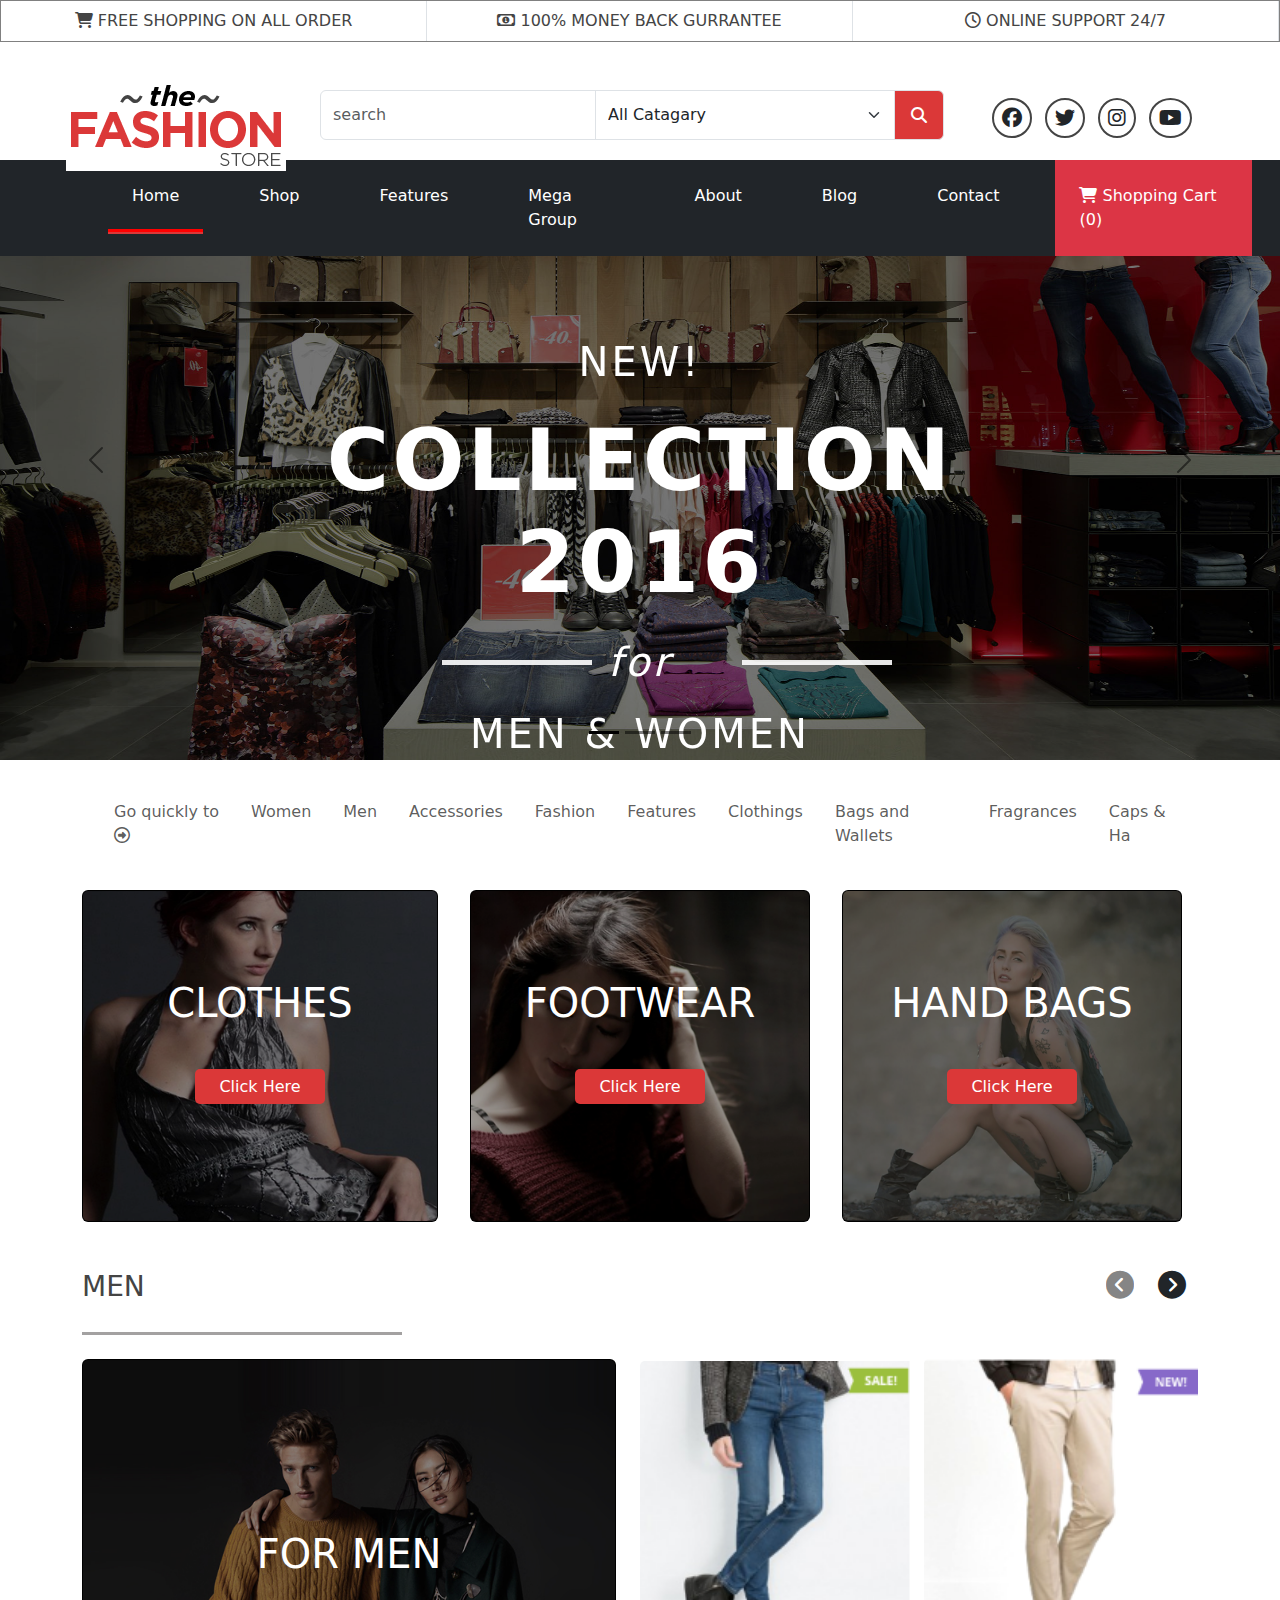
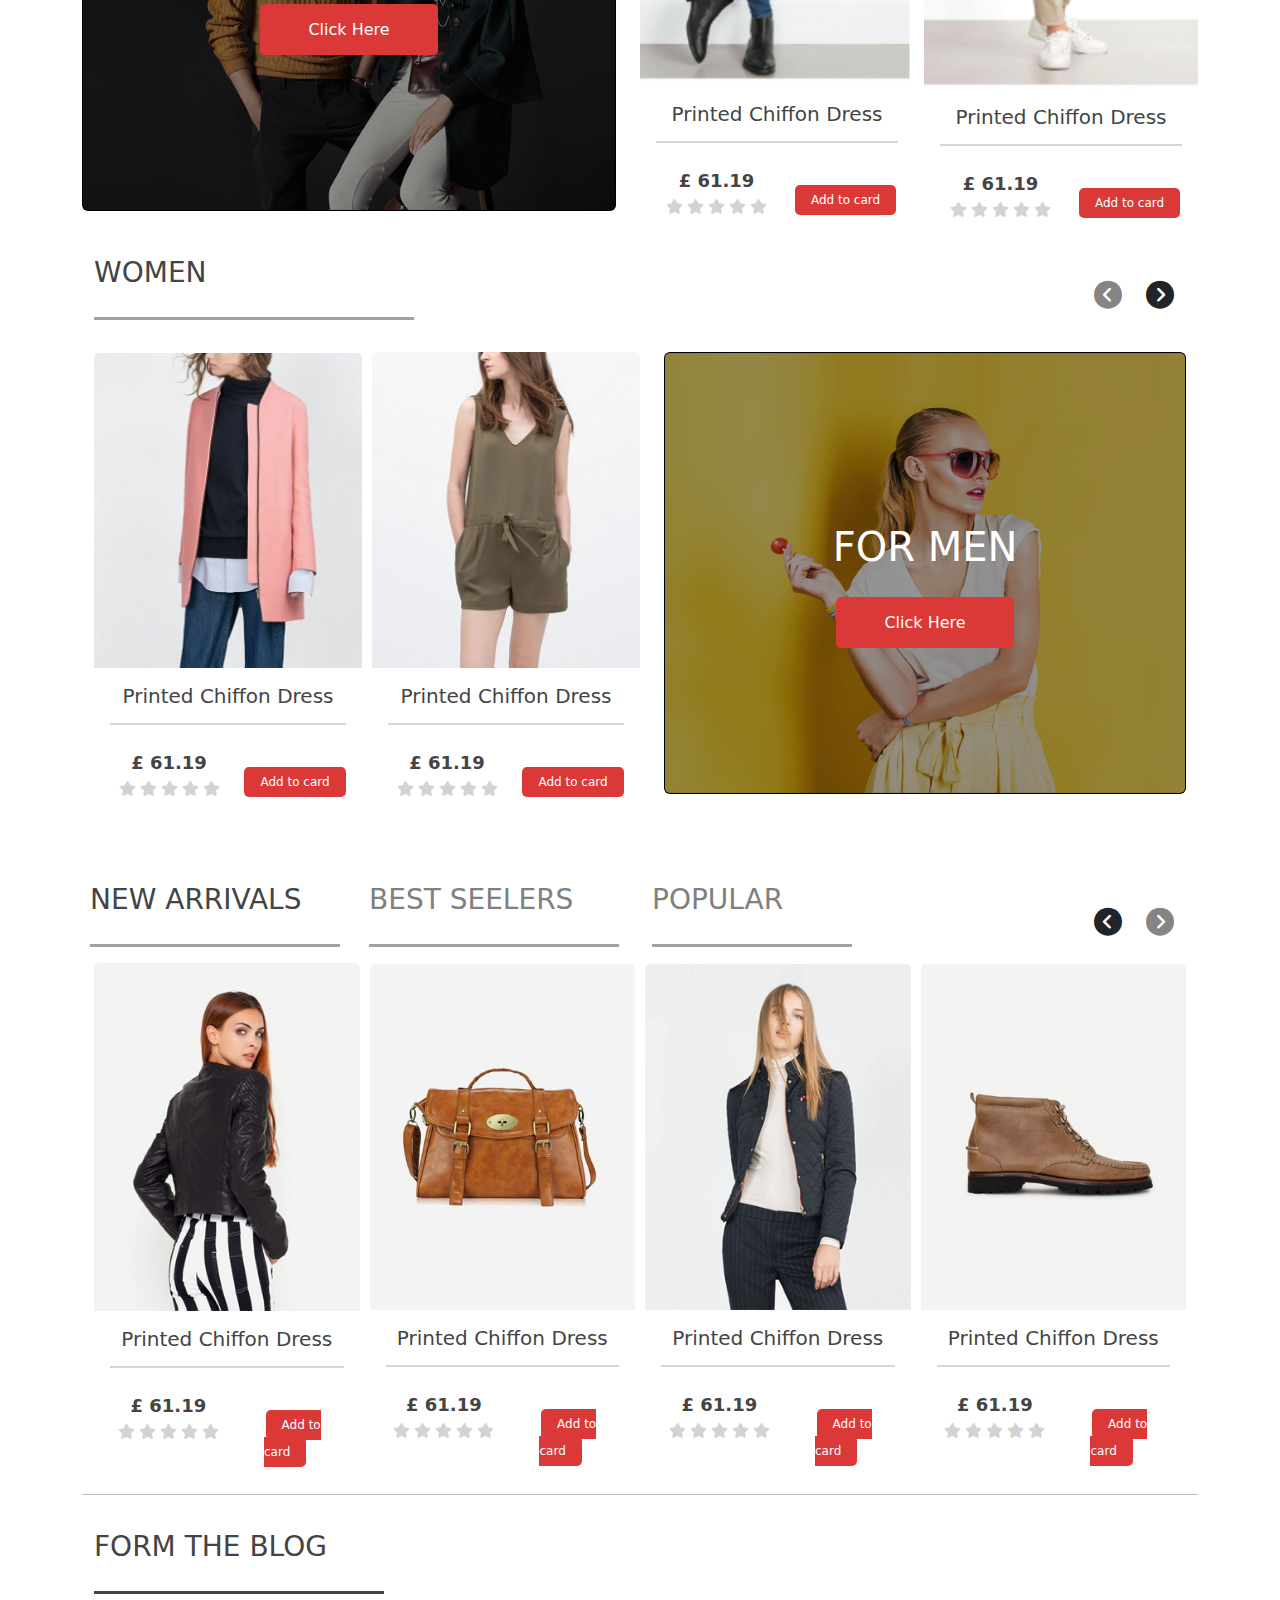
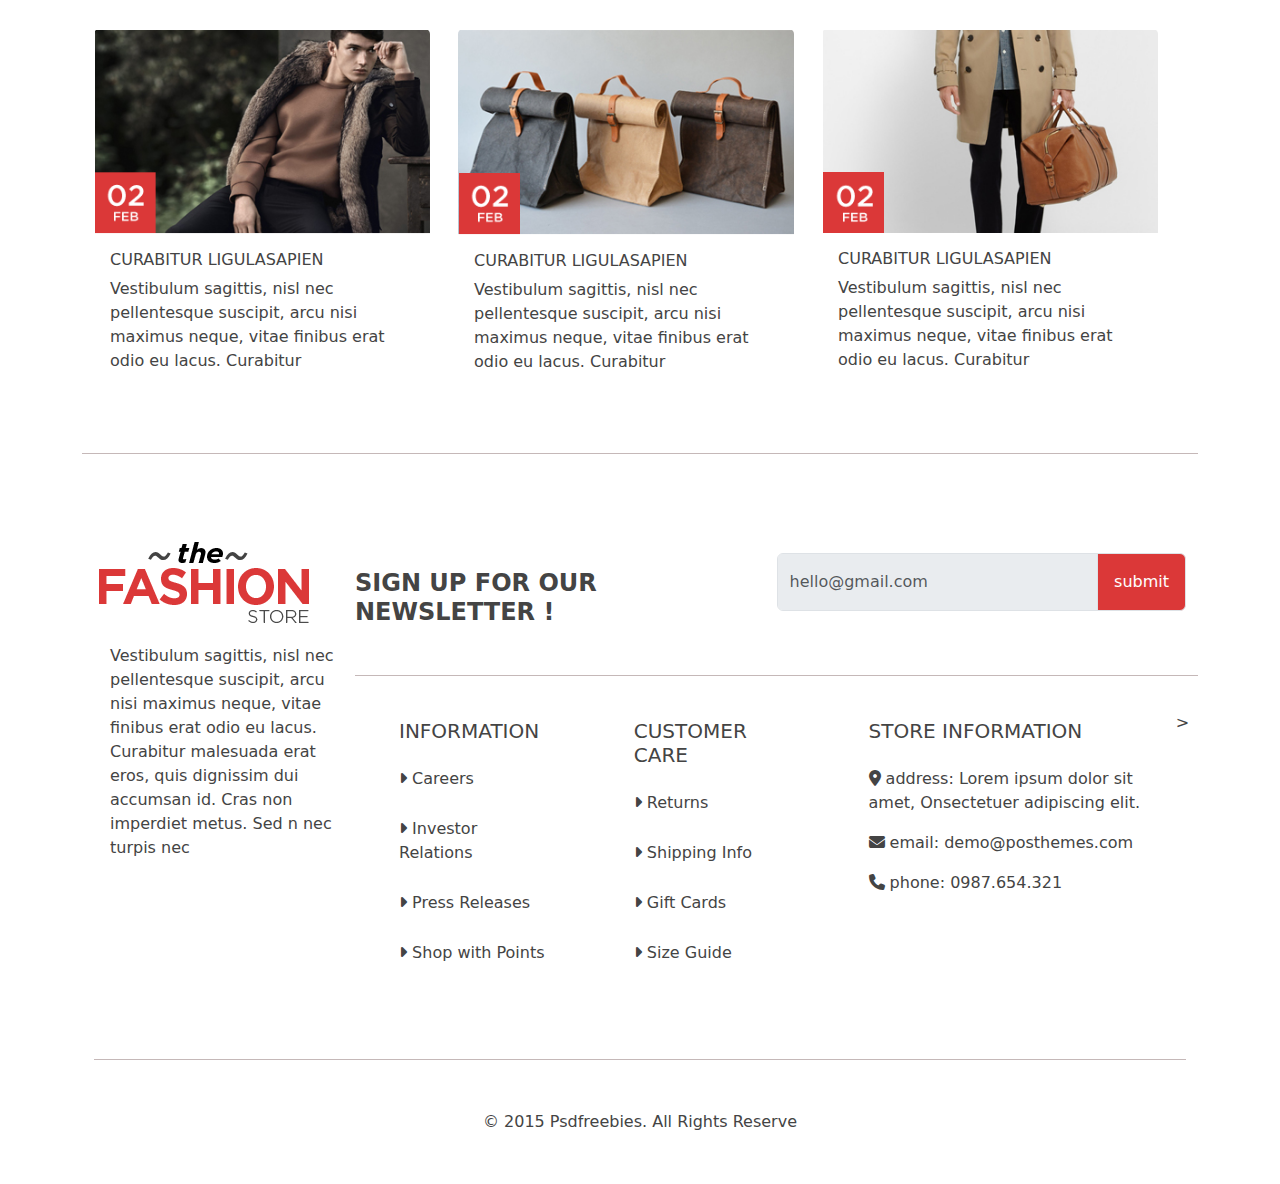
<file: index.html>
<!DOCTYPE html>
<html lang="en">

<head>
    <meta charset="UTF-8">
    <meta name="viewport" content="width=device-width, initial-scale=1.0">
    <title>dress shop</title>
    <link href="https://cdn.jsdelivr.net/npm/bootstrap@5.3.3/dist/css/bootstrap.min.css" rel="stylesheet">
    <link rel="stylesheet" href="https://cdnjs.cloudflare.com/ajax/libs/font-awesome/6.6.0/css/all.min.css"/>
    <link rel="stylesheet" href="https://cdn.jsdelivr.net/npm/bootstrap-icons@1.11.3/font/bootstrap-icons.min.css">
    
    <link rel="stylesheet" href="https://cdn.jsdelivr.net/npm/swiper@11/swiper-bundle.min.css" />
  <script src="https://cdn.jsdelivr.net/npm/bootstrap@5.3.3/dist/js/bootstrap.bundle.min.js"></script>   
  <link rel="stylesheet" href="e-comerce shop dres.css">

</head>

<body>
 <!--  top layer -->
<div class=" top row g-0 ps-3 ps-lg-0">
<div class="col-md-4  ms-md-0 col-12 p-2 border-end text-lg-center"><a href=""><i class="fa-solid fa-cart-shopping"></i><span> FREE SHOPPING ON ALL ORDER</span></a></div>
<div class="col-md-4  ms-md-0 col-12 p-2 border-end text-lg-center"><a href=""><i class="fa-regular fa-money-bill-1"></i><span> 100% MONEY BACK GURRANTEE</span></a></div>
<div class="col-md-4  ms-md-0 col-12 p-2 border-end text-lg-center"><a href=""><i class="fa-regular fa-clock"></i><span> ONLINE SUPPORT 24/7</span></a></div>  
</div>

<div class="top-2 row mt-md-5 mt-3 mx-md-3  g-0 ">

  <div class="col-md-2 col-12  ps-5 ps-md-0 ">
    <div style="background-color: white; position: absolute; z-index: 2; padding: 5px; margin-left: 50px; margin-top: -10px;" class="logoimg">
      <img src="img/logo.svg" alt="">
    </div>
  </div>
  <div class="col-md-6 col-12 me-md-5 mt-3 mt-md-0 mt-md-0  ms-md-5 ">
    <div class="input-group ms-md-5 px-2 px-md-0">
      <input type="search" class="form-control" placeholder="search" id="search">
      <select class="form-select" name="" id="">
        <option value="1" disabled selected>All Catagary</option>
        <option value="2">mens</option>
        <option value="3">womens</option>
        <option value="4">kids</option>
      </select>
      <label class="input-group-text p-o p-md-3 text-white" style="background-color:#db3838;" for="search"><i
          class="fa-solid fa-magnifying-glass"></i></label>
    </div>
  </div>
  <div class="col-md-3 col-12 mt-md-2 mt-3 ps-5 ps-md-0 ms-md-0">

    <i class="fa-brands fa-facebook p-2 rounded-circle bg-white fs-5 ms-5 me-1"></i>
    <i class="fa-brands fa-twitter p-2 rounded-circle bg-white fs-5 mx-1"></i>
    <i class="fa-brands fa-instagram p-2 rounded-circle bg-white fs-5 mx-1"></i>
    <i class="fa-brands fa-youtube p-2 rounded-circle bg-white fs-5 mx-1"></i>

  </div>
  
</div>

<!-- 
--------carousel- -->



  <!-- 
--------carousel- -->
<span class="navbar-toggler ms-md-3 d-block d-md-none justify-content-end z-2 position-absolute mt-4 ms-3 " type="button" data-bs-toggle="collapse"
      data-bs-target="#collapsibleNavbar">
      <i class="fa-solid fa-ellipsis-vertical fs-1 text-white"></i>
    </span>
  <div style="height: 100%; width: 100%; overflow: hidden; background-color: black; margin-top: 20px;" class="maining">
    <div id="carouselExampleDark" class="carousel carousel-dark slide position-relative" data-bs-ride="carousel">
      <div class="carousel-indicators">
        <button type="button" data-bs-target="#carouselExampleDark" data-bs-slide-to="0" class="active"
          aria-current="true" aria-label="Slide 1"></button>
        <button type="button" data-bs-target="#carouselExampleDark" data-bs-slide-to="1" aria-label="Slide 2"></button>
        <button type="button" data-bs-target="#carouselExampleDark" data-bs-slide-to="2" aria-label="Slide 3"></button>
      </div>
      
      <div class="carousel-inner">
        
        <div class="carousel-item active" data-bs-interval="10000">
          <img src="img/Layer 412.png" class="d-block" height="600px" width="100%" alt="...">
          <div class="carousel-caption  position-absolute" style="letter-spacing: 3px;">
            <h4 class="py-2 fs-1 text-white">NEW!</h4>
            <h1 class="py-2 text-white fw-semibold ">COLLECTION 2016</h1>
            <h3 class="py-2 text-white fs-1 fortext position-relative"><i>for</i></h3>
            <h2 class="py-2 text-white fs-1">MEN & WOMEN</h2>
          </div>
        </div>
        <!-- nav -- -->
        <nav class="navbar py-0 navbar-expand-sm bg-dark navbar-dark">
          <div class="container-fluid">
            <div class="collapse navbar-collapse" id="collapsibleNavbar">
              <ul class="navbar-nav ms-5">
                <li class="nav-item ms-md-5 ms-3 me-3 active">
                  <a class="nav-link text-white p-4" href="#">Home</a>
                </li>
                <li class="nav-item mx-3">
                  <a class="nav-link text-white p-4" href="#">Shop</a>
                </li>
                <li class="nav-item mx-3">
                  <a class="nav-link text-white p-4" href="#">Features</a>
                </li>
                <li class="nav-item mx-3">
                  <a class="nav-link text-white p-4" href="#">Mega Group</a>
                </li>
                <li class="nav-item mx-3">
                  <a class="nav-link text-white p-4" href="#">About</a>
                </li>
                <li class="nav-item mx-3">
                  <a class="nav-link text-white p-4" href="#">Blog</a>
                </li>
                <li class="nav-item mx-3">
                  <a class="nav-link text-white p-4" href="#">Contact</a>
                </li>
                <li class="nav-item mx-3">
                  <a class="nav-link text-white p-4 bg-danger" href="addtocard.html">
                    <i class="fa-solid fa-cart-shopping"></i> Shopping Cart (0)
                  </a>
                </li>
              </ul>
            </div>
          </div>
        </nav>
        
        <div class="carousel-item" data-bs-interval="2000">
          <img src="img/premium_photo-1661319067088-61e0b9e079b0.avif" height="600px" class="d-block w-100" alt="..."
            style="opacity: 0.4;">
          <div class="carousel-caption d-none d-md-block">
            <h4 class="py-2 fs-1 text-white">NEW!</h4>
            <h1 class="py-2 text-white ">COLLECTION 2016</h1>
            <h3 class="py-2 text-white fs-1 fortext position-relative"><i>for</i></h3>
            <h2 class="py-2 text-white fs-1">MEN & WOMEN</h2>
          </div>
        </div>
        <div class="carousel-item">
          <img src="img/main-qimg-5f6e0f5da3566801e3d7524dc28235d4-lq.jpeg" height="600px" class="d-block w-100"
            alt="..." style="opacity: 0.4;">
          <div class="carousel-caption d-none d-md-block">
            <h4 class="py-2 fs-1 text-white">NEW!</h4>
            <h1 class="py-2 text-white  ">COLLECTION 2016</h1>
            <h3 class="py-2 text-white fs-1 fortext position-relative"><i>for</i></h3>
            <h2 class="py-2 text-white fs-1">MEN & WOMEN</h2>
          </div>
        </div>
      </div>
      <button class="carousel-control-prev" type="button" data-bs-target="#carouselExampleDark" data-bs-slide="prev">
        <span class="carousel-control-prev-icon" aria-hidden="true"></span>
        <span class="visually-hidden">Previous</span>
      </button>
      <button class="carousel-control-next" type="button" data-bs-target="#carouselExampleDark" data-bs-slide="next">
        <span class="carousel-control-next-icon" aria-hidden="true"></span>
        <span class="visually-hidden">Next</span>
      </button>
    </div>
  </div>


  <div class="container my-4 goquick1 " style="color: #444444;">
    <nav class="navbar navbar-expand-lg">
      <div class="collapse navbar-collapse">
        <ul class="navbar-nav goquick ">
          <li class="nav-item ms-4">
            <a class="nav-link">Go quickly to <i class="fa-regular fa-circle-right"></i> </a>
          </li>
          <li class="nav-item">
            <a class="nav-link px-3 " href="#">Women </a>
          </li>
          <li class="nav-item">
            <a class="nav-link px-3" href="#">Men</a>

          </li>
          <li class="nav-item">
            <a class="nav-link px-3">Accessories </a>
          </li>
          <li class="nav-item">
            <a class="nav-link px-3">Fashion </a>
          </li>
          <li class="nav-item">
            <a class="nav-link px-3">Features</a>
          </li>
          <li class="nav-item">
            <a class="nav-link px-3">Clothings</a>
          </li>
          <li class="nav-item">
            <a class="nav-link px-3">Bags and Wallets</a>
          </li>
          <li class="nav-item">
            <a class="nav-link px-3">Fragrances</a>
          </li>
          <li class="nav-item">
            <a class="nav-link px-3">Caps & Ha </a>
          </li>
        </ul>
      </div> 

    </nav>
  </div>
  <!--  card -->
  <div class="container" style="color: #444444;">
    <div class="row firstrowimg g-0">
      <div class="col-md-4 col-12 pe-lg-3 my-3 my-md-0 ">
        <div class="card" style="background-color: black;">
        <img src="img/Layer 430.png" class="card-img" height="330px" alt="..." style="opacity: 0.9;">
        <div class="card-img-overlay text-white">
          <div class="text-center firstrowimg2">
         <h1 class="my-5 pt-4">CLOTHES</h1>
         <a href="" class="px-4 py-2">Click Here</a>
        </div>
      </div>
      </div>
     </div>
     <div class="col-md-4 col-12 px-lg-3 my-3 my-md-0">
      <div class="card" style="background-color: black;">
      <img src="img/Layer 428.png" class="card-img" height="330px" alt="..." style="opacity: 0.9;">
      <div class="card-img-overlay text-white">
        <div class="text-center firstrowimg2">
       <h1 class="my-5 pt-4">FOOTWEAR</h1>
       <a href="" class="px-4 py-2">Click Here</a>
      </div>
    </div>
    </div>
   </div>
   <div class="col-md-4 col-12 px-lg-3 my-3 my-md-0 ">
    <div class="card" style="background-color: black;">
    <img src="img/07.08.2024_19.11.39_REC.png" height="330px" class="card-img" alt="..." style="opacity: 0.9;">
    <div class="card-img-overlay text-white">
      <div class="text-center firstrowimg2">
     <h1 class="my-5 pt-4">HAND BAGS</h1>
     <a href="" class="px-4 py-2">Click Here</a>
    </div>
  </div>
  </div>
 </div>
   </div>
   </div>
    <!-- img and card mens-->
<div class="container" style="color: #444444;">
  <div class="row">
    <div class="col-lg-9 col-7 mt-lg-5">
      <h3 style="padding-bottom: 20px;">MEN</h3><p style="width: 320px; height: 3px; background-color: #a3a1a1;"></p>
    </div>
    <div class="col-lg-3 col-5  d-flex justify-content-end ">
   
      <button class="btn btnprev border-0 "><i class="fa-solid fa-circle-chevron-left fs-3"></i></button>
      <button class="btn btnnext border-0"><i class="fa-solid fa-circle-chevron-right fs-3"></i></button>
    </div>
  </div>
  <div class="row g-0 mt-2">
    <div class="col-md-6 col-12 pe-lg-4 mb-5 mb-lg-0">
   
      <div class="card" style="background-color: black;">
        <img src="img/Layer 415.png" class="card-img" alt="..." height="450px" style="opacity: 0.9;">
        <div class="card-img-overlay text-white">
          <div class="text-center firstrowimg2">
         <h1 class=" pt-4" style="margin-top: 130px; margin-bottom: 40px;">FOR MEN</h1>
         <a href="" class="px-5 py-3">Click Here</a>
        </div>
      </div>
      </div>
    </div>

  <!----------------------------------------->
  
<div class="col-lg-6 col-12">
  <div class="swiper mySwiper">
      <div class="swiper-wrapper">

          <div class="swiper-slide">
              <div class="card border-0">
                  <img src="img/pant-1.png" height="315px" class="card-img-top" alt="...">
                  <div class="card-body">
                      <h5 class="card-title" style="border-bottom: 2px solid #dad4d4; padding-bottom: 15px; color: #444444;">Printed Chiffon Dress</h5>
                      <div class="row g-0">
                          <div class="col-6">
                              <div class="row mt-3 g-0">
                                  <div class="col-12 fw-bold" style="color: #444444;">£ 61.19</div>
                                  <div class="col-12">
                                      <div class="container">
                                          <div class="rating">
                                              <span data-value="1"><i class="fa fa-star"></i></span>
                                              <span data-value="2"><i class="fa fa-star"></i></span>
                                              <span data-value="3"><i class="fa fa-star"></i></span>
                                              <span data-value="4"><i class="fa fa-star"></i></span>
                                              <span data-value="5"><i class="fa fa-star"></i></span>
                                          </div>
                                          <div id="rating-value" class="text-center mt-3"></div>
                                      </div>
                                  </div>
                              </div>
                          </div>
                          <div class="col-6" style="margin-top: 33px;">
                              <a href="" class="px-3 py-2 ms-3" style="background-color: #db3838; text-decoration: none; color: white; font-size: 12px; border-radius: 5px;">Add to card</a>
                          </div>
                      </div>
                  </div>
              </div>
          </div>

          <div class="swiper-slide">
            <div class="card border-0">
                <img src="img/pant-2.png" height="315px" class="card-img-top" alt="...">
                <div class="card-body">
                    <h5 class="card-title" style="border-bottom: 2px solid #dad4d4; padding-bottom: 15px; color: #444444;">Printed Chiffon Dress</h5>
                    <div class="row g-0">
                        <div class="col-6">
                            <div class="row mt-3 g-0">
                                <div class="col-12 fw-bold" style="color: #444444;">£ 61.19</div>
                                <div class="col-12">
                                    <div class="container">
                                        <div class="rating">
                                            <span data-value="1"><i class="fa fa-star"></i></span>
                                            <span data-value="2"><i class="fa fa-star"></i></span>
                                            <span data-value="3"><i class="fa fa-star"></i></span>
                                            <span data-value="4"><i class="fa fa-star"></i></span>
                                            <span data-value="5"><i class="fa fa-star"></i></span>
                                        </div>
                                        <div id="rating-value" class="text-center mt-3"></div>
                                    </div>
                                </div>
                            </div>
                        </div>
                        <div class="col-6" style="margin-top: 33px;">
                            <a href="" class="px-3 py-2 ms-3" style="background-color: #db3838; text-decoration: none; color: white; font-size: 12px; border-radius: 5px;">Add to card</a>
                        </div>
                    </div>
                </div>
            </div>
        </div>

        <div class="swiper-slide">
          <div class="card border-0">
              <img src="img/Layer 418.png" height="315px" class="card-img-top" alt="...">
              <div class="card-body">
                  <h5 class="card-title" style="border-bottom: 2px solid #dad4d4; padding-bottom: 15px; color: #444444;">Printed Chiffon Dress</h5>
                  <div class="row g-0">
                      <div class="col-6">
                          <div class="row mt-3 g-0">
                              <div class="col-12 fw-bold" style="color: #444444;">£ 61.19</div>
                              <div class="col-12">
                                  <div class="container">
                                      <div class="rating">
                                          <span data-value="1"><i class="fa fa-star"></i></span>
                                          <span data-value="2"><i class="fa fa-star"></i></span>
                                          <span data-value="3"><i class="fa fa-star"></i></span>
                                          <span data-value="4"><i class="fa fa-star"></i></span>
                                          <span data-value="5"><i class="fa fa-star"></i></span>
                                      </div>
                                      <div id="rating-value" class="text-center mt-3"></div>
                                  </div>
                              </div>
                          </div>
                      </div>
                      <div class="col-6 "style="margin-top: 33px;">
                          <a href="" class="px-3 py-2 ms-3" style="background-color: #db3838; text-decoration: none; color: white; font-size: 12px; border-radius: 5px;">Add to card</a>
                      </div>
                  </div>
              </div>
          </div>
      </div>

      <div class="swiper-slide">
        <div class="card border-0">
            <img src="img/Layer 418.png" height="315px" class="card-img-top" alt="...">
            <div class="card-body">
                <h5 class="card-title" style="border-bottom: 2px solid #dad4d4; padding-bottom: 15px; color: #444444;">Printed Chiffon Dress</h5>
                <div class="row g-0">
                    <div class="col-6">
                        <div class="row mt-3 g-0">
                            <div class="col-12 fw-bold" style="color: #444444;">£ 61.19</div>
                            <div class="col-12">
                                <div class="container">
                                    <div class="rating">
                                        <span data-value="1"><i class="fa fa-star"></i></span>
                                        <span data-value="2"><i class="fa fa-star"></i></span>
                                        <span data-value="3"><i class="fa fa-star"></i></span>
                                        <span data-value="4"><i class="fa fa-star"></i></span>
                                        <span data-value="5"><i class="fa fa-star"></i></span>
                                    </div>
                                    <div id="rating-value" class="text-center mt-3"></div>
                                </div>
                            </div>
                        </div>
                    </div>
                    <div class="col-6" style="margin-top: 33px;">
                        <a href="" class="px-3 py-2 ms-3" style="background-color: #db3838; text-decoration: none; color: white; font-size: 12px; border-radius: 5px;">Add to card</a>
                    </div>
                </div>
            </div>
        </div>
    </div>


    <div class="swiper-slide">
      <div class="card border-0" >
          <img src="img/Layer 418.png" height="315px" class="card-img-top" alt="...">
          <div class="card-body">
              <h5 class="card-title" style="border-bottom: 2px solid #dad4d4; padding-bottom: 15px; color: #444444;">Printed Chiffon Dress</h5>
              <div class="row g-0">
                  <div class="col-6">
                      <div class="row mt-3 g-0">
                          <div class="col-12 fw-bold" style="color: #444444;">£ 61.19</div>
                          <div class="col-12">
                              <div class="container">
                                  <div class="rating">
                                      <span data-value="1"><i class="fa fa-star"></i></span>
                                      <span data-value="2"><i class="fa fa-star"></i></span>
                                      <span data-value="3"><i class="fa fa-star"></i></span>
                                      <span data-value="4"><i class="fa fa-star"></i></span>
                                      <span data-value="5"><i class="fa fa-star"></i></span>
                                  </div>
                                  <div id="rating-value" class="text-center mt-3"></div>
                              </div>
                          </div>
                      </div>
                  </div>
                  <div class="col-6" style="margin-top: 33px;">
                      <a href="" class="px-3 py-2 ms-3" style="background-color: #db3838; text-decoration: none; color: white; font-size: 12px; border-radius: 5px;">Add to card</a>
                  </div>
              </div>
          </div>
      </div>
  </div>
          <!-- Repeat similar blocks for other slides -->
      
</div>
    <!----------------------->
  </div>
</div>

 <!-- img and card womens-->
 
 <div class="container" style="color: #444444;">
  <div class="row">
    <div class="col-lg-9 col-7 ">
      <h3 style="padding-bottom: 20px;">WOMEN</h3><p style="width: 320px; height: 3px; background-color: #a3a1a1;"></p>
    </div>
    <div class="col-lg-3 col-5  d-flex justify-content-end ">
   
      <button class="btn btnprev1 border-0 "><i class="fa-solid fa-circle-chevron-left fs-3"></i></button>
      <button class="btn btnnext1 border-0"><i class="fa-solid fa-circle-chevron-right fs-3"></i></button>
    </div>
  </div>
  <!-------------------------------------------------------------------------->
  <div class="row g-0 mt-3">

  
  <div class="col-lg-6 col-12">
    <div class="swiper mySwiper1">
        <div class="swiper-wrapper">
  
            <div class="swiper-slide">
                <div class="card border-0">
                    <img src="img/Layer 418.png" height="315px" class="card-img-top" alt="...">
                    <div class="card-body">
                        <h5 class="card-title" style="border-bottom: 2px solid #dad4d4; padding-bottom: 15px; color: #444444;">Printed Chiffon Dress</h5>
                        <div class="row g-0">
                            <div class="col-6">
                                <div class="row mt-3 g-0">
                                    <div class="col-12 fw-bold" style="color: #444444;">£ 61.19</div>
                                    <div class="col-12">
                                        <div class="container">
                                            <div class="rating">
                                                <span data-value="1"><i class="fa fa-star"></i></span>
                                                <span data-value="2"><i class="fa fa-star"></i></span>
                                                <span data-value="3"><i class="fa fa-star"></i></span>
                                                <span data-value="4"><i class="fa fa-star"></i></span>
                                                <span data-value="5"><i class="fa fa-star"></i></span>
                                            </div>
                                            <div id="rating-value" class="text-center mt-3"></div>
                                        </div>
                                    </div>
                                </div>
                            </div>
                            <div class="col-6" style="margin-top: 33px;">
                                <a href="" class="px-3 py-2 ms-3" style="background-color: #db3838; text-decoration: none; color: white; font-size: 12px; border-radius: 5px;">Add to card</a>
                            </div>
                        </div>
                    </div>
                </div>
            </div>
  
            <div class="swiper-slide">
              <div class="card border-0">
                  <img src="img/Layer 417.png" height="315px" class="card-img-top" alt="...">
                  <div class="card-body">
                      <h5 class="card-title" style="border-bottom: 2px solid #dad4d4; padding-bottom: 15px; color: #444444;">Printed Chiffon Dress</h5>
                      <div class="row g-0">
                          <div class="col-6">
                              <div class="row mt-3 g-0">
                                  <div class="col-12 fw-bold" style="color: #444444;">£ 61.19</div>
                                  <div class="col-12">
                                      <div class="container">
                                          <div class="rating">
                                              <span data-value="1"><i class="fa fa-star"></i></span>
                                              <span data-value="2"><i class="fa fa-star"></i></span>
                                              <span data-value="3"><i class="fa fa-star"></i></span>
                                              <span data-value="4"><i class="fa fa-star"></i></span>
                                              <span data-value="5"><i class="fa fa-star"></i></span>
                                          </div>
                                          <div id="rating-value" class="text-center mt-3"></div>
                                      </div>
                                  </div>
                              </div>
                          </div>
                          <div class="col-6" style="margin-top: 33px;">
                              <a href="" class="px-3 py-2 ms-3" style="background-color: #db3838; text-decoration: none; color: white; font-size: 12px; border-radius: 5px;">Add to card</a>
                          </div>
                      </div>
                  </div>
              </div>
          </div>
  
          <div class="swiper-slide">
            <div class="card border-0">
                <img src="img/Layer 418.png" height="315px" class="card-img-top" alt="...">
                <div class="card-body">
                    <h5 class="card-title" style="border-bottom: 2px solid #dad4d4; padding-bottom: 15px; color: #444444;">Printed Chiffon Dress</h5>
                    <div class="row g-0">
                        <div class="col-6">
                            <div class="row mt-3 g-0">
                                <div class="col-12 fw-bold" style="color: #444444;">£ 61.19</div>
                                <div class="col-12">
                                    <div class="container">
                                        <div class="rating">
                                            <span data-value="1"><i class="fa fa-star"></i></span>
                                            <span data-value="2"><i class="fa fa-star"></i></span>
                                            <span data-value="3"><i class="fa fa-star"></i></span>
                                            <span data-value="4"><i class="fa fa-star"></i></span>
                                            <span data-value="5"><i class="fa fa-star"></i></span>
                                        </div>
                                        <div id="rating-value" class="text-center mt-3"></div>
                                    </div>
                                </div>
                            </div>
                        </div>
                        <div class="col-6"style="margin-top: 33px;">
                            <a href="" class="px-3 py-2 ms-3" style="background-color: #db3838; text-decoration: none; color: white; font-size: 12px; border-radius: 5px;">Add to card</a>
                        </div>
                    </div>
                </div>
            </div>
        </div>
  
        <div class="swiper-slide">
          <div class="card border-0">
              <img src="img/Layer 418.png" height="315px" class="card-img-top" alt="...">
              <div class="card-body">
                  <h5 class="card-title" style="border-bottom: 2px solid #dad4d4; padding-bottom: 15px; color: #444444;">Printed Chiffon Dress</h5>
                  <div class="row g-0">
                      <div class="col-6">
                          <div class="row mt-3 g-0">
                              <div class="col-12 fw-bold" style="color: #444444;">£ 61.19</div>
                              <div class="col-12">
                                  <div class="container">
                                      <div class="rating">
                                          <span data-value="1"><i class="fa fa-star"></i></span>
                                          <span data-value="2"><i class="fa fa-star"></i></span>
                                          <span data-value="3"><i class="fa fa-star"></i></span>
                                          <span data-value="4"><i class="fa fa-star"></i></span>
                                          <span data-value="5"><i class="fa fa-star"></i></span>
                                      </div>
                                      <div id="rating-value" class="text-center mt-3"></div>
                                  </div>
                              </div>
                          </div>
                      </div>
                      <div class="col-6"style="margin-top: 33px;">
                          <a href="" class="px-3 py-2 ms-3" style="background-color: #db3838; text-decoration: none; color: white; font-size: 12px; border-radius: 5px;">Add to card</a>
                      </div>
                  </div>
              </div>
          </div>
      </div>
  
  
      <div class="swiper-slide">
        <div class="card border-0">
            <img src="img/Layer 418.png" height="315px" class="card-img-top" alt="...">
            <div class="card-body">
                <h5 class="card-title" style="border-bottom: 2px solid #dad4d4; padding-bottom: 15px; color: #444444;">Printed Chiffon Dress</h5>
                <div class="row g-0">
                    <div class="col-6">
                        <div class="row mt-3 g-0">
                            <div class="col-12 fw-bold" style="color: #444444;">£ 61.19</div>
                            <div class="col-12">
                                <div class="container">
                                    <div class="rating">
                                        <span data-value="1"><i class="fa fa-star"></i></span>
                                        <span data-value="2"><i class="fa fa-star"></i></span>
                                        <span data-value="3"><i class="fa fa-star"></i></span>
                                        <span data-value="4"><i class="fa fa-star"></i></span>
                                        <span data-value="5"><i class="fa fa-star"></i></span>
                                    </div>
                                    <div id="rating-value" class="text-center mt-3"></div>
                                </div>
                            </div>
                        </div>
                    </div>
                    <div class="col-6"style="margin-top: 33px;">
                        <a href="" class="px-3 py-2 ms-3" style="background-color: #db3838; text-decoration: none; color: white; font-size: 12px; border-radius: 5px;">Add to card</a>
                    </div>
                </div>
            </div>
        </div>
    </div>
            <!-- Repeat similar blocks for other slides -->
        </div>
       
    </div>
  </div>

  <!------------------------------------------------------------->
    <div class="col-md-6 col-12 ps-4">
   
      <div class="card" style="background-color: black;">
        <img src="img/Layer 416.png" class="card-img" alt="..." height="440px" style="opacity: 0.9;">
        <div class="card-img-overlay text-white">
          <div class="text-center firstrowimg2">
         <h1 class=" pt-4" style="margin-top: 130px; margin-bottom: 40px;">FOR MEN</h1>
         <a href="" class="px-5 py-3">Click Here</a>
        </div>
      </div>
      </div>
    </div>
  </div>
</div>
 <!-------------------------------------------------------------->
<div class="container" style="color: #444444;">
  <div class="row mt-5">
    <div class="col-lg-3 col-12 px-2">
      <h3 style="padding-bottom: 20px;">NEW ARRIVALS</h3><p style="width: 250px; height: 3px; background-color: #a3a1a1;"></p>
    </div>
    <div class="col-lg-3 col-12 px-2 ">
      <h3 style="padding-bottom: 20px; color: gray;">BEST SEELERS</h3><p style="width: 250px; height: 3px; background-color: #a3a1a1;"></p>
    </div>
    <div class="col-lg-3 col-12 ">
      <h3 style="padding-bottom: 20px; color: gray;">POPULAR</h3><p style="width: 200px; height: 3px; background-color: #a3a1a1;"></p>
    </div>
    <div class="col-lg-3 col-5  d-flex justify-content-end ">
   
      <button class="btn btnprev2 border-0 "><i class="fa-solid fa-circle-chevron-left fs-3"></i></button>
      <button class="btn btnnext2 border-0"><i class="fa-solid fa-circle-chevron-right fs-3"></i></button>
    </div>
  </div>
  <div class="row ">
    <div class="col-12">
      <div class="swiper mySwiper2">
          <div class="swiper-wrapper">
    
              <div class="swiper-slide">
                  <div class="card border-0">
                      <img src="img/rl1.png" height="315px" class="card-img-top" alt="...">
                      <div class="card-body">
                          <h5 class="card-title" style="border-bottom: 2px solid #dad4d4; padding-bottom: 15px; color: #444444;">Printed Chiffon Dress</h5>
                          <div class="row g-0">
                              <div class="col-6">
                                  <div class="row mt-3 g-0">
                                      <div class="col-12 fw-bold" style="color: #444444;">£ 61.19</div>
                                      <div class="col-12">
                                          <div class="container">
                                              <div class="rating">
                                                  <span data-value="1"><i class="fa fa-star"></i></span>
                                                  <span data-value="2"><i class="fa fa-star"></i></span>
                                                  <span data-value="3"><i class="fa fa-star"></i></span>
                                                  <span data-value="4"><i class="fa fa-star"></i></span>
                                                  <span data-value="5"><i class="fa fa-star"></i></span>
                                              </div>
                                              <div id="rating-value" class="text-center mt-3"></div>
                                          </div>
                                      </div>
                                  </div>
                              </div>
                              <div class="col-6" style="margin-top: 33px;">
                                  <a href="" class="px-3 py-2 ms-3" style="background-color: #db3838; text-decoration: none; color: white; font-size: 12px; border-radius: 5px;">Add to card</a>
                              </div>
                          </div>
                      </div>
                  </div>
              </div>
    
              <div class="swiper-slide">
                <div class="card border-0">
                    <img src="img/rl2.png" height="315px" class="card-img-top" alt="...">
                    <div class="card-body">
                        <h5 class="card-title" style="border-bottom: 2px solid #dad4d4; padding-bottom: 15px; color: #444444;">Printed Chiffon Dress</h5>
                        <div class="row g-0">
                            <div class="col-6">
                                <div class="row mt-3 g-0">
                                    <div class="col-12 fw-bold" style="color: #444444;">£ 61.19</div>
                                    <div class="col-12">
                                        <div class="container">
                                            <div class="rating">
                                                <span data-value="1"><i class="fa fa-star"></i></span>
                                                <span data-value="2"><i class="fa fa-star"></i></span>
                                                <span data-value="3"><i class="fa fa-star"></i></span>
                                                <span data-value="4"><i class="fa fa-star"></i></span>
                                                <span data-value="5"><i class="fa fa-star"></i></span>
                                            </div>
                                            <div id="rating-value" class="text-center mt-3"></div>
                                        </div>
                                    </div>
                                </div>
                            </div>
                            <div class="col-6" style="margin-top: 33px;">
                                <a href="" class="px-3 py-2 ms-3" style="background-color: #db3838; text-decoration: none; color: white; font-size: 12px; border-radius: 5px;">Add to card</a>
                            </div>
                        </div>
                    </div>
                </div>
            </div>
    
            <div class="swiper-slide">
              <div class="card border-0">
                  <img src="img/rl3.png" height="315px" class="card-img-top" alt="...">
                  <div class="card-body">
                      <h5 class="card-title" style="border-bottom: 2px solid #dad4d4; padding-bottom: 15px; color: #444444;">Printed Chiffon Dress</h5>
                      <div class="row g-0">
                          <div class="col-6">
                              <div class="row mt-3 g-0">
                                  <div class="col-12 fw-bold" style="color: #444444;">£ 61.19</div>
                                  <div class="col-12">
                                      <div class="container">
                                          <div class="rating">
                                              <span data-value="1"><i class="fa fa-star"></i></span>
                                              <span data-value="2"><i class="fa fa-star"></i></span>
                                              <span data-value="3"><i class="fa fa-star"></i></span>
                                              <span data-value="4"><i class="fa fa-star"></i></span>
                                              <span data-value="5"><i class="fa fa-star"></i></span>
                                          </div>
                                          <div id="rating-value" class="text-center mt-3"></div>
                                      </div>
                                  </div>
                              </div>
                          </div>
                          <div class="col-6" style="margin-top: 33px;">
                              <a href="" class="px-3 py-2 ms-3" style="background-color: #db3838; text-decoration: none; color: white; font-size: 12px; border-radius: 5px;">Add to card</a>
                          </div>
                      </div>
                  </div>
              </div>
          </div>
    
          <div class="swiper-slide">
            <div class="card border-0">
                <img src="img/rl4.png" height="315px" class="card-img-top" alt="...">
                <div class="card-body">
                    <h5 class="card-title" style="border-bottom: 2px solid #dad4d4; padding-bottom: 15px; color: #444444;">Printed Chiffon Dress</h5>
                    <div class="row g-0">
                        <div class="col-6">
                            <div class="row mt-3 g-0">
                                <div class="col-12 fw-bold" style="color: #444444;">£ 61.19</div>
                                <div class="col-12">
                                    <div class="container">
                                        <div class="rating">
                                            <span data-value="1"><i class="fa fa-star"></i></span>
                                            <span data-value="2"><i class="fa fa-star"></i></span>
                                            <span data-value="3"><i class="fa fa-star"></i></span>
                                            <span data-value="4"><i class="fa fa-star"></i></span>
                                            <span data-value="5"><i class="fa fa-star"></i></span>
                                        </div>
                                        <div id="rating-value" class="text-center mt-3"></div>
                                    </div>
                                </div>
                            </div>
                        </div>
                        <div class="col-6" style="margin-top: 33px;">
                            <a href="" class="px-3 py-2 ms-3" style="background-color: #db3838; text-decoration: none; color: white; font-size: 12px; border-radius: 5px;">Add to card</a>
                        </div>
                    </div>
                </div>
            </div>
        </div>
    
    
        <div class="swiper-slide">
          <div class="card border-0">
              <img src="img/Layer 418.png" height="315px" class="card-img-top" alt="...">
              <div class="card-body">
                  <h5 class="card-title" style="border-bottom: 2px solid #dad4d4; padding-bottom: 15px; color: #444444;">Printed Chiffon Dress</h5>
                  <div class="row g-0">
                      <div class="col-6">
                          <div class="row mt-3 g-0">
                              <div class="col-12 fw-bold" style="color: #444444;">£ 61.19</div>
                              <div class="col-12">
                                  <div class="container">
                                      <div class="rating">
                                          <span data-value="1"><i class="fa fa-star"></i></span>
                                          <span data-value="2"><i class="fa fa-star"></i></span>
                                          <span data-value="3"><i class="fa fa-star"></i></span>
                                          <span data-value="4"><i class="fa fa-star"></i></span>
                                          <span data-value="5"><i class="fa fa-star"></i></span>
                                      </div>
                                      <div id="rating-value" class="text-center mt-3"></div>
                                  </div>
                              </div>
                          </div>
                      </div>
                      <div class="col-6" style="margin-top: 33px;">
                          <a href="" class="px-3 py-2 ms-3" style="background-color: #db3838; text-decoration: none; color: white; font-size: 12px; border-radius: 5px;">Add to card</a>
                      </div>
                  </div>
              </div>
          </div>
      </div>

      
      <div class="swiper-slide">
        <div class="card border-0">
            <img src="img/Layer 418.png" height="315px" class="card-img-top" alt="...">
            <div class="card-body">
                <h5 class="card-title" style="border-bottom: 2px solid #dad4d4; padding-bottom: 15px; color: #444444;">Printed Chiffon Dress</h5>
                <div class="row g-0">
                    <div class="col-6">
                        <div class="row mt-3 g-0">
                            <div class="col-12 fw-bold" style="color: #444444;">£ 61.19</div>
                            <div class="col-12">
                                <div class="container">
                                    <div class="rating">
                                        <span data-value="1"><i class="fa fa-star"></i></span>
                                        <span data-value="2"><i class="fa fa-star"></i></span>
                                        <span data-value="3"><i class="fa fa-star"></i></span>
                                        <span data-value="4"><i class="fa fa-star"></i></span>
                                        <span data-value="5"><i class="fa fa-star"></i></span>
                                    </div>
                                    <div id="rating-value" class="text-center mt-3"></div>
                                </div>
                            </div>
                        </div>
                    </div>
                    <div class="col-6 mt-4">
                        <a href="" class="px-3 py-2 ms-3" style="background-color: #db3838; text-decoration: none; color: white; font-size: 12px; border-radius: 5px;">Add to card</a>
                    </div>
                </div>
            </div>
        </div>
    </div>

    
    <div class="swiper-slide">
      <div class="card border-0">
          <img src="img/Layer 418.png" height="315px" class="card-img-top" alt="...">
          <div class="card-body">
              <h5 class="card-title" style="border-bottom: 2px solid #dad4d4; padding-bottom: 15px; color: #444444;">Printed Chiffon Dress</h5>
              <div class="row g-0">
                  <div class="col-6">
                      <div class="row mt-3 g-0">
                          <div class="col-12 fw-bold" style="color: #444444;">£ 61.19</div>
                          <div class="col-12">
                              <div class="container">
                                  <div class="rating">
                                      <span data-value="1"><i class="fa fa-star"></i></span>
                                      <span data-value="2"><i class="fa fa-star"></i></span>
                                      <span data-value="3"><i class="fa fa-star"></i></span>
                                      <span data-value="4"><i class="fa fa-star"></i></span>
                                      <span data-value="5"><i class="fa fa-star"></i></span>
                                  </div>
                                  <div id="rating-value" class="text-center mt-3"></div>
                              </div>
                          </div>
                      </div>
                  </div>
                  <div class="col-6" style="margin-top: 33px;">
                      <a href="" class="px-3 py-2 ms-3" style="background-color: #db3838; text-decoration: none; color: white; font-size: 12px; border-radius: 5px;">Add to card</a>
                  </div>
              </div>
          </div>
      </div>
  </div>

  
  <div class="swiper-slide">
    <div class="card border-0">
        <img src="img/Layer 418.png" height="315px" class="card-img-top" alt="...">
        <div class="card-body">
            <h5 class="card-title" style="border-bottom: 2px solid #dad4d4; padding-bottom: 15px; color: #444444;">Printed Chiffon Dress</h5>
            <div class="row g-0">
                <div class="col-6">
                    <div class="row mt-3 g-0">
                        <div class="col-12 fw-bold" style="color: #444444;">£ 61.19</div>
                        <div class="col-12">
                            <div class="container">
                                <div class="rating">
                                    <span data-value="1"><i class="fa fa-star"></i></span>
                                    <span data-value="2"><i class="fa fa-star"></i></span>
                                    <span data-value="3"><i class="fa fa-star"></i></span>
                                    <span data-value="4"><i class="fa fa-star"></i></span>
                                    <span data-value="5"><i class="fa fa-star"></i></span>
                                </div>
                                <div id="rating-value" class="text-center mt-3"></div>
                            </div>
                        </div>
                    </div>
                </div>
                <div class="col-6" style="margin-top: 33px;">
                    <a href="" class="px-3 py-2 ms-3" style="background-color: #db3838; text-decoration: none; color: white; font-size: 12px; border-radius: 5px;">Add to card</a>
                </div>
            </div>
        </div>
    </div>
</div>
              <!-- Repeat similar blocks for other slides -->
          </div>
          
      </div>
    </div>
  </div>
</div>
<!------------------------------------------------------------------------------------------------------->
<p style="height: 1px; width:100%; background-color: #c5b8b8; margin-top: 15px; margin-bottom: 35px;"></p>
<div class="container mb-5" style="color: #444444;">
  <h3 style="padding-bottom: 20px;">FORM THE BLOG</h3><p style="width: 290px; height: 3px; background-color: #444444;"></p>
  <div class="row g-0" style="margin-top: 35px;">
    
    <div class="col-md-4">
      <div class="card border-0" style="width: 21rem;">
        <img src="img/08.08.2024_00.22.36_51.png" class="card-img-top" alt="...">
        <div class="card-body" style="color: #444444;">
          <h6 class="card-title text-uppercase">Curabitur ligulasapien </h6>
          <p class="card-text">Vestibulum sagittis, nisl nec pellentesque suscipit, arcu nisi maximus neque, vitae finibus erat odio eu lacus. Curabitur</p>
        </div>
      </div>
    </div>
    <div class="col-md-4 col-12">
      <div class="card border-0" style="width: 21rem;">
        <img src="img/08.08.2024_00.23.51_52.png" class="card-img-top" alt="...">
        <div class="card-body"  style="color: #444444;">
          <h6 class="card-title text-uppercase">Curabitur ligulasapien </h6>
          <p class="card-text">Vestibulum sagittis, nisl nec pellentesque suscipit, arcu nisi maximus neque, vitae finibus erat odio eu lacus. Curabitur</p>
        </div>
      </div>
    </div>
    <div class="col-md-4 col-12">
      <div class="card border-0" style="width: 21rem;">
        <img src="img/08.08.2024_00.27.56_53.png" class="card-img-top" alt="...">
        <div class="card-body"  style="color: #444444;">
          <h6 class="card-title text-uppercase">Curabitur ligulasapien </h6>
          <p class="card-text">Vestibulum sagittis, nisl nec pellentesque suscipit, arcu nisi maximus neque, vitae finibus erat odio eu lacus. Curabitur</p>
        </div>
      </div>
    </div>
  </div>
</div>
<p style="height: 1px; width:100%; background-color: #c5b8b8; margin-top: 15px; margin-bottom: 35px;"></p>

<!-- footerfooter -->
<div class="container mt-5" style="color: #444444;">
  <div class="row g-0">
    <div class="col-lg-3 col-12">
      <div class="col-3 col-12  ps-5 ps-md-0 ">
        <div style="background-color: white; padding: 5px;" class="logoimg">
        <img src="img/logo.svg" alt=""></div>
      </div>
      <p class="m-3">Vestibulum sagittis, nisl nec pellentesque suscipit, arcu nisi maximus neque, vitae finibus erat odio eu lacus. Curabitur malesuada erat eros, quis dignissim dui accumsan id. Cras non imperdiet metus. Sed n nec turpis nec</p>
    </div>
    <div class="col-9">
      <div class="row mt-3">
        <div class="col-lg-6 col-12 ms-5 ps-lg-0 ps-5 ms-lg-0"><h4 class="text-uppercase fw-semibold mt-3 ">Sign up for our Newsletter !</h4></div>
        <div class="col-lg-6 col-12 mt-2 mt-lg-0 ps-3 ps-lg-0 ms-5 ms-lg-0">
          <div class="input-group w-100">
          <input type="email" class="form-control bg-body-secondary" placeholder="hello@gmail.com" id="email">
           
          <label class="input-group-text p-o p-md-3 text-white " style="background-color:#db3838;" for="eamil" >submit</label>
        </div></div>
        <p style="height: 1px; width:100%; background-color: #c5b8b8; margin-top: 40px; margin-bottom: 35px;"></p>
        </div>
        <div class="row">
          <div class="col-lg-3 col-12 ">
            <ul style="list-style: none;">
              <li class="py-2"><h5 class="text-uppercase">information</h5></li>
              <li class="py-2"><a class="nav-link" href=""><i class="fa-solid fa-caret-right"></i>  Careers</a></li>
              <li class="py-2"><a class="nav-link" href=""><i class="fa-solid fa-caret-right"></i> Investor Relations</a></li>
              <li class="py-2"><a class="nav-link" href=""><i class="fa-solid fa-caret-right"></i> Press Releases</a></li>
              <li class="py-2"><a class="nav-link" href=""> <i class="fa-solid fa-caret-right"></i> Shop with Points</a></li>
            </ul>
          </div>
          <div class="col-lg-3 col-12 mx-lg-4">
            <ul style="list-style: none;">
              <li class="py-2"><h5 class="text-uppercase">customer care</h5></li>
              <li class="py-2"><a class="nav-link" href=""><i class="fa-solid fa-caret-right"></i>  Returns</a></li>
              <li class="py-2"><a class="nav-link" href=""><i class="fa-solid fa-caret-right"></i>  Shipping Info</a></li>
              <li class="py-2"><a class="nav-link" href=""><i class="fa-solid fa-caret-right"></i>  Gift Cards</a></li>
              <li class="py-2"><a class="nav-link" href=""> <i class="fa-solid fa-caret-right"></i> Size Guide</a></li>
            </ul>
          </div>
          <div class="col-lg-5 ">
            <ul style="list-style: none;">
              <li class="py-2"><h5 class="text-uppercase">  Store Information</h5></li>
              <li class="py-2"><i class="fa-solid fa-location-dot"></i> address: Lorem ipsum dolor sit amet,
                Onsectetuer adipiscing elit.</li>
              <li class="py-2"><i class="fa-solid fa-envelope"></i> email: demo@posthemes.com</li>
              <li class="py-2"><i class="fa-solid fa-phone"></i> phone: 0987.654.321
              </li>
              
            </ul>
          </div>>
        </div>
        
    </div>
  </div>
  <p style="height: 1px; width:100%; background-color: #c5b8b8; margin-top: 60px; margin-bottom: 50px;"></p>
  <div class="px-5">
  <p class="text-center" style="margin-bottom: 50px;"> © 2015 Psdfreebies. All Rights Reserve</p>
</div>
</div>
<div></div>


<script src="https://cdn.jsdelivr.net/npm/swiper/swiper-bundle.min.js"></script>
<script>
   
</script>
 <script src="e-commrce.js"></script>
  <script src="https://cdn.jsdelivr.net/npm/bootstrap@5.3.3/dist/js/bootstrap.bundle.min.js"></script>   
</body>

</html>
</file>
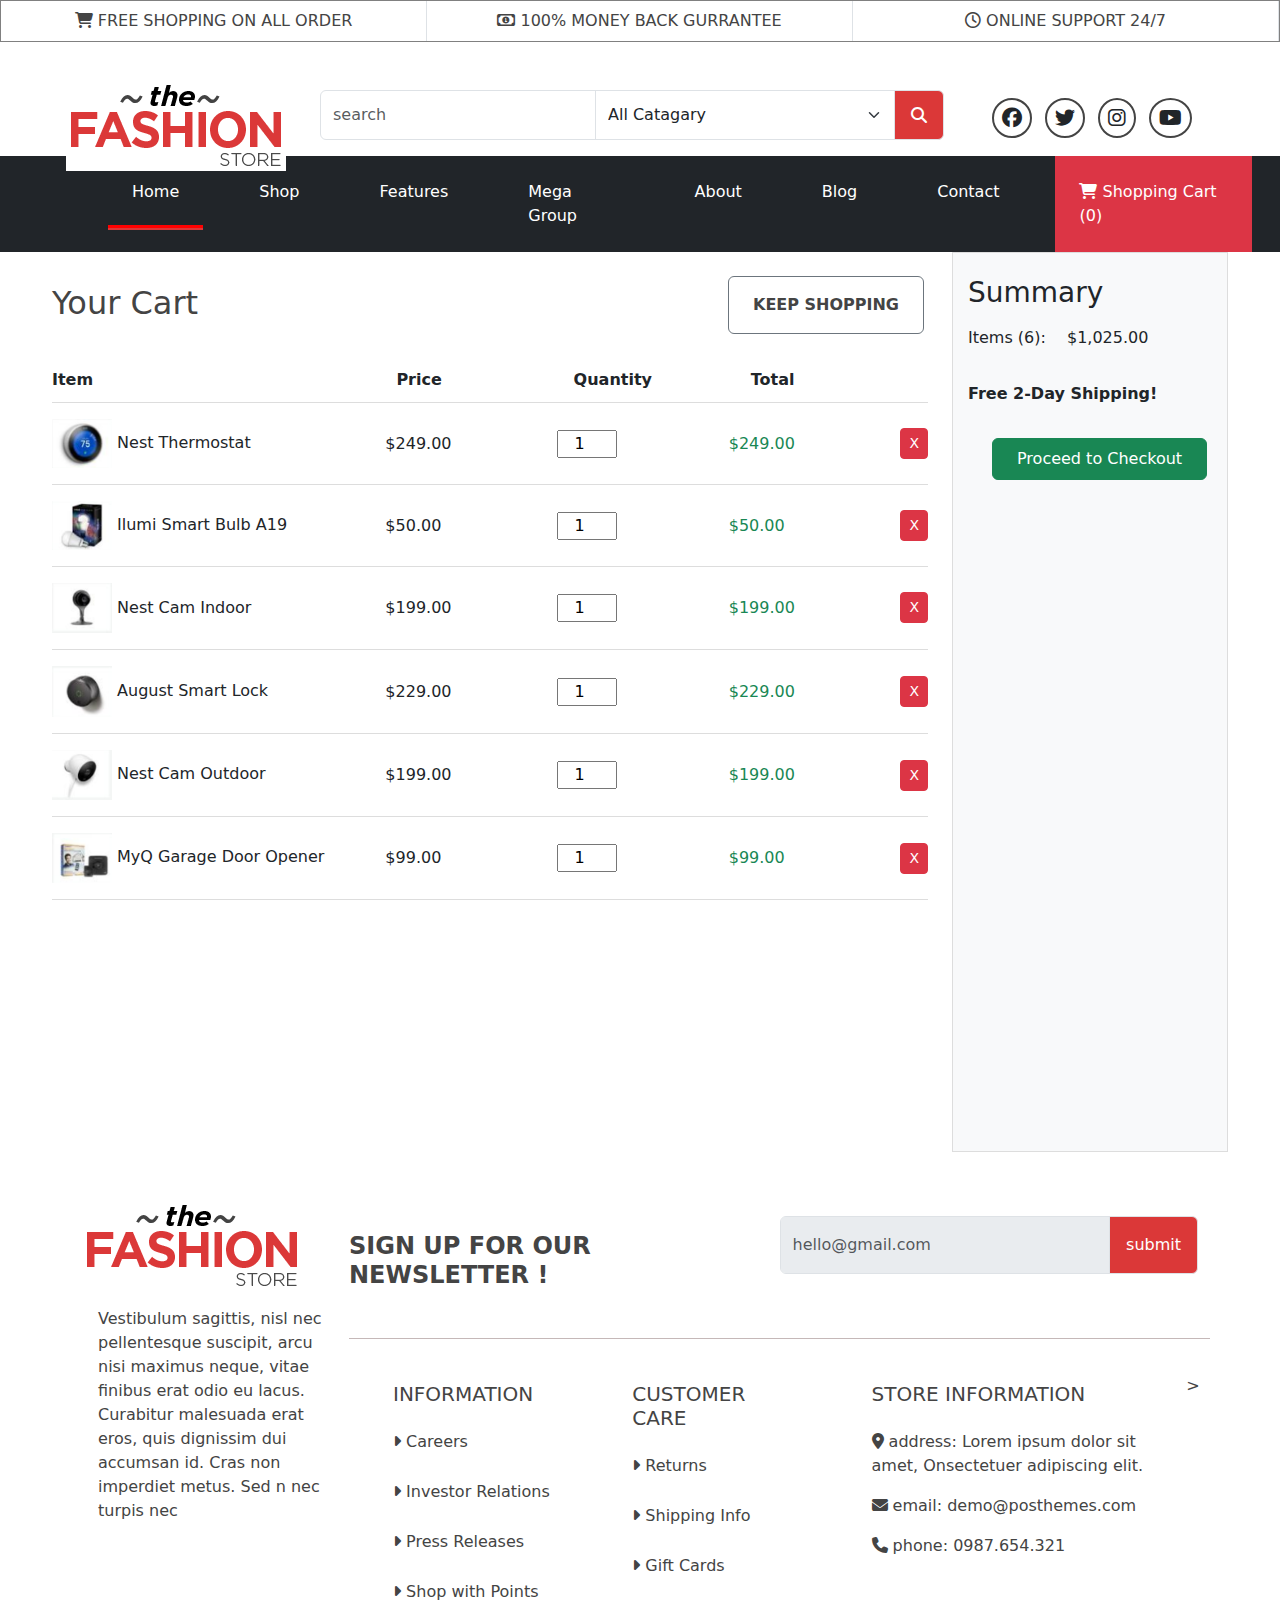
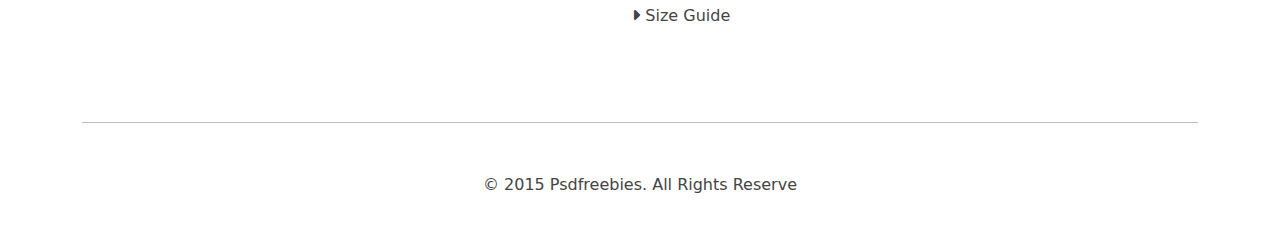
<file: addtocard.html>
<!DOCTYPE html>
<html lang="en">

<head>
    <meta charset="UTF-8">
    <meta name="viewport" content="width=device-width, initial-scale=1.0">
    <title>dress shop/ add to card</title>
    <link href="https://cdn.jsdelivr.net/npm/bootstrap@5.3.3/dist/css/bootstrap.min.css" rel="stylesheet">
    <link rel="stylesheet" href="https://cdnjs.cloudflare.com/ajax/libs/font-awesome/6.6.0/css/all.min.css"/>
    <link rel="stylesheet" href="https://cdn.jsdelivr.net/npm/bootstrap-icons@1.11.3/font/bootstrap-icons.min.css">
    
    <link rel="stylesheet" href="https://cdn.jsdelivr.net/npm/swiper@11/swiper-bundle.min.css" />
  <script src="https://cdn.jsdelivr.net/npm/bootstrap@5.3.3/dist/js/bootstrap.bundle.min.js"></script>   
  <link rel="stylesheet" href="e-comerce shop dres.css">

</head>
    <style>
       .cart-page {
   

      max-width: 1200px;
  }

  .cart-header,
  .cart-item {
      display: grid;
      grid-template-columns: 2fr 1fr 1fr 1fr auto;
      gap: 10px;
      align-items: center;
      padding: 10px 0;
      border-bottom: 1px solid #ddd;
  }

  .cart-item img {
      max-width: 60px;
  }

  .cart-item input[type='number'] {
      width: 60px;
      text-align: center;
  }

  .summary-box {
      border: 1px solid #ddd;
      padding: 15px;
      background-color: #f8f9fa;
   
      height: 100vh;
      margin-top: 0 !important;
      
  }

  @media (max-width: 768px) {
      .cart-header,
      .cart-item {
          grid-template-columns: 1fr 1fr;
          gap: 5px;
      }

      .summary-box {
          margin-top: 20px;
          height: auto;

      }

      .cart-item div:nth-child(2),
      .cart-item div:nth-child(3),
      .cart-item div:nth-child(4) {
          text-align: center;
      }

      .cart-item div:nth-child(1) {
          grid-column: span 2;
      }
  }
</style>
</head>
<body>
  <div class=" top row g-0 ps-3 ps-lg-0">
    <div class="col-md-4  ms-md-0 col-12 p-2 border-end text-lg-center"><a href=""><i class="fa-solid fa-cart-shopping"></i><span> FREE SHOPPING ON ALL ORDER</span></a></div>
    <div class="col-md-4  ms-md-0 col-12 p-2 border-end text-lg-center"><a href=""><i class="fa-regular fa-money-bill-1"></i><span> 100% MONEY BACK GURRANTEE</span></a></div>
    <div class="col-md-4  ms-md-0 col-12 p-2 border-end text-lg-center"><a href=""><i class="fa-regular fa-clock"></i><span> ONLINE SUPPORT 24/7</span></a></div>  
    </div>
    
    <div class="top-2 row mt-md-5 mt-3 mx-md-3  g-0 ">
    
      <div class="col-md-2 col-12  ps-5 ps-md-0 ">
        <div style="background-color: white; position: absolute; z-index: 2; padding: 5px; margin-left: 50px; margin-top: -10px;" class="logoimg">
          <img src="img/logo.svg" alt="">
        </div>
      </div>
      <div class="col-md-6 col-12 me-md-5 mt-3 mt-md-0 mt-md-0  ms-md-5 ">
        <div class="input-group ms-md-5 px-2 px-md-0">
          <input type="search" class="form-control" placeholder="search" id="search">
          <select class="form-select" name="" id="">
            <option value="1" disabled selected>All Catagary</option>
            <option value="2">mens</option>
            <option value="3">womens</option>
            <option value="4">kids</option>
          </select>
          <label class="input-group-text p-o p-md-3 text-white" style="background-color:#db3838;" for="search"><i
              class="fa-solid fa-magnifying-glass"></i></label>
        </div>
      </div>
      <div class="col-md-3 col-12 mt-md-2 mt-3 ps-5 ps-md-0 ms-md-0">
    
        <i class="fa-brands fa-facebook p-2 rounded-circle bg-white fs-5 ms-5 me-1"></i>
        <i class="fa-brands fa-twitter p-2 rounded-circle bg-white fs-5 mx-1"></i>
        <i class="fa-brands fa-instagram p-2 rounded-circle bg-white fs-5 mx-1"></i>
        <i class="fa-brands fa-youtube p-2 rounded-circle bg-white fs-5 mx-1"></i>
    
      </div>
      
    </div>
    
        
          <span class="navbar-toggler ms-md-3 d-block d-md-none justify-content-end" type="button" data-bs-toggle="collapse" data-bs-target="#collapsibleNavbar">
            <i class="fa-solid fa-ellipsis-vertical fs-1"></i>
          </span>
        </div>
        
      <!-- nav -- -->
      <nav class="navbar py-0 navbar-expand-sm bg-dark navbar-dark mt-lg-3 mt-0 ">
        <div class="container-fluid">
          <div class="collapse navbar-collapse" id="collapsibleNavbar">
            <ul class="navbar-nav ms-5">
              <li class="nav-item ms-md-5 ms-3 me-3 active">
                <a class="nav-link text-white p-4" href="#">Home</a>
              </li>
              <li class="nav-item mx-3">
                <a class="nav-link text-white p-4" href="#">Shop</a>
              </li>
              <li class="nav-item mx-3">
                <a class="nav-link text-white p-4" href="#">Features</a>
              </li>
              <li class="nav-item mx-3">
                <a class="nav-link text-white p-4" href="#">Mega Group</a>
              </li>
              <li class="nav-item mx-3">
                <a class="nav-link text-white p-4" href="#">About</a>
              </li>
              <li class="nav-item mx-3">
                <a class="nav-link text-white p-4" href="#">Blog</a>
              </li>
              <li class="nav-item mx-3">
                <a class="nav-link text-white p-4" href="#">Contact</a>
              </li>
              <li class="nav-item mx-3">
                <a class="nav-link text-white p-4 bg-danger" href="addtocard.html">
                  <i class="fa-solid fa-cart-shopping"></i> Shopping Cart (0)
                </a>
              </li>
            </ul>
          </div>
        </div>
      </nav>
<!-------------------------------------------------------------------->

<div class="container cart-page">
<div class="row"> 
  <div class="col-lg-9 col-12">
    <div class="row my-4">
     <div class="col-6 fw-semibold" style="color: #444444;"><h2 class=" mt-2">Your Cart</h2></div>
     <div class="col-6 text-end"> <button class="btn btn-secondary py-3 px-4 fw-semibold text-uppercase bg-white me-1" style="color: #444444;">Keep Shopping</button></div>
    </div>
  
  <div class="cart-header fw-semibold">
      <div>Item</div>
      <div>Price</div>
      <div>Quantity</div>
      <div>Total</div>
      <div></div>
  </div>

  <div class="cart-item py-3">
      <div class=""><img src="addtocardimg/11.08.2024_23.39.55_REC.png" alt="Item 1"> Nest Thermostat</div>
      <div>$249.00</div>
      <div><input type="number" value="1" min="1"></div>
      <div class="text-success">$249.00</div>
      <div><button class="btn btn-danger btn-sm">X</button></div>
  </div>

  <div class="cart-item py-3">
      <div><img src="addtocardimg/2.png" alt="Item 2"> Ilumi Smart Bulb A19</div>
      <div>$50.00</div>
      <div><input type="number" value="1" min="1"></div>
      <div class="text-success">$50.00</div>
      <div><button class="btn btn-danger btn-sm">X</button></div>
  </div>

  <div class="cart-item py-3">
      <div><img src="addtocardimg/3.png" alt="Item 3"> Nest Cam Indoor</div>
      <div>$199.00</div>
      <div><input type="number" value="1" min="1"></div>
      <div class="text-success">$199.00</div>
      <div><button class="btn btn-danger btn-sm">X</button></div>
  </div>

  <div class="cart-item py-3">
      <div><img src="addtocardimg/4.png" alt="Item 4"> August Smart Lock</div>
      <div>$229.00</div>
      <div><input type="number" value="1" min="1"></div>
      <div class="text-success">$229.00</div>
      <div><button class="btn btn-danger btn-sm">X</button></div>
  </div>

  <div class="cart-item py-3">
      <div><img src="addtocardimg/5.png" alt="Item 5"> Nest Cam Outdoor</div>
      <div>$199.00</div>
      <div><input type="number" value="1" min="1"></div>
      <div class="text-success">$199.00</div>
      <div><button class="btn btn-danger btn-sm">X</button></div>
  </div>

  <div class="cart-item py-3">
      <div><img src="addtocardimg/11.08.2024_23.47.03_REC.png" alt="Item 6"> MyQ Garage Door Opener</div>
      <div>$99.00</div>
      <div><input type="number" value="1" min="1"></div>
      <div class="text-success">$99.00</div>
      <div><button class="btn btn-danger btn-sm">X</button></div>
  </div>

 
</div>
<div class="col-lg-3 col-12 ">
<div class="summary-box">
  <h3 class="mt-2 mb-3">Summary</h3>
  <p>Items (6): <span class="ms-3 my-3">$1,025.00</span></p>
  <p class="py-3 fw-semibold">Free 2-Day Shipping!</p>
  <form action="http://127.0.0.1:5501/form.html">
  <button class="btn btn-success px-4 ms-4 py-2">Proceed to Checkout</button>
</form>
</div>
</div>
</div>
</div>


<!------------------------------------------------------------------------------------->
<div class="container mt-5" style="color: #444444;">
  <div class="row g-0">
    <div class="col-lg-3 col-12">
      <div class="col-3 col-12  ps-5 ps-md-0 ">
        <div style="background-color: white; padding: 5px;" class="logoimg">
        <img src="img/logo.svg" alt=""></div>
      </div>
      <p class="m-3">Vestibulum sagittis, nisl nec pellentesque suscipit, arcu nisi maximus neque, vitae finibus erat odio eu lacus. Curabitur malesuada erat eros, quis dignissim dui accumsan id. Cras non imperdiet metus. Sed n nec turpis nec</p>
    </div>
    <div class="col-9">
      <div class="row mt-3">
        <div class="col-lg-6 col-12 ms-5 ps-lg-0 ps-5 ms-lg-0"><h4 class="text-uppercase fw-semibold mt-3 ">Sign up for our Newsletter !</h4></div>
        <div class="col-lg-6 col-12 mt-2 mt-lg-0 ps-3 ps-lg-0 ms-5 ms-lg-0">
          <div class="input-group w-100">
          <input type="email" class="form-control bg-body-secondary" placeholder="hello@gmail.com" id="email">
           
          <label class="input-group-text p-o p-md-3 text-white " style="background-color:#db3838;" for="eamil" >submit</label>
        </div></div>
        <p style="height: 1px; width:100%; background-color: #c5b8b8; margin-top: 40px; margin-bottom: 35px;"></p>
        </div>
        <div class="row">
          <div class="col-lg-3 col-12 ">
            <ul style="list-style: none;">
              <li class="py-2"><h5 class="text-uppercase">information</h5></li>
              <li class="py-2"><a class="nav-link" href=""><i class="fa-solid fa-caret-right"></i>  Careers</a></li>
              <li class="py-2"><a class="nav-link" href=""><i class="fa-solid fa-caret-right"></i> Investor Relations</a></li>
              <li class="py-2"><a class="nav-link" href=""><i class="fa-solid fa-caret-right"></i> Press Releases</a></li>
              <li class="py-2"><a class="nav-link" href=""> <i class="fa-solid fa-caret-right"></i> Shop with Points</a></li>
            </ul>
          </div>
          <div class="col-lg-3 col-12 mx-lg-4">
            <ul style="list-style: none;">
              <li class="py-2"><h5 class="text-uppercase">customer care</h5></li>
              <li class="py-2"><a class="nav-link" href=""><i class="fa-solid fa-caret-right"></i>  Returns</a></li>
              <li class="py-2"><a class="nav-link" href=""><i class="fa-solid fa-caret-right"></i>  Shipping Info</a></li>
              <li class="py-2"><a class="nav-link" href=""><i class="fa-solid fa-caret-right"></i>  Gift Cards</a></li>
              <li class="py-2"><a class="nav-link" href=""> <i class="fa-solid fa-caret-right"></i> Size Guide</a></li>
            </ul>
          </div>
          <div class="col-lg-5 ">
            <ul style="list-style: none;">
              <li class="py-2"><h5 class="text-uppercase">  Store Information</h5></li>
              <li class="py-2"><i class="fa-solid fa-location-dot"></i> address: Lorem ipsum dolor sit amet,
                Onsectetuer adipiscing elit.</li>
              <li class="py-2"><i class="fa-solid fa-envelope"></i> email: demo@posthemes.com</li>
              <li class="py-2"><i class="fa-solid fa-phone"></i> phone: 0987.654.321
              </li>
              
            </ul>
          </div>>
        </div>
        
    </div>
  </div>
  <p style="height: 1px; width:100%; background-color: #c5b8b8; margin-top: 60px; margin-bottom: 50px;"></p>
  <div class="px-5">
  <p class="text-center" style="margin-bottom: 50px;"> © 2015 Psdfreebies. All Rights Reserve</p>
</div>
</div>
<div></div>

<script src="https://cdn.jsdelivr.net/npm/@popperjs/core@2.11.8/dist/umd/popper.min.js"></script>
<script src="https://cdn.jsdelivr.net/npm/bootstrap@5.3.0/dist/js/bootstrap.min.js"></script>
<script>
  
    // Function to remove a cart item
    document.addEventListener('DOMContentLoaded', function() {
        // Select all the remove buttons
        const removeButtons = document.querySelectorAll('.btn-danger');

        // Loop through each button and add an event listener
        removeButtons.forEach(function(button) {
            button.addEventListener('click', function(event) {
                // Find the cart item container and remove it
                const cartItem = event.target.closest('.cart-item');
                if (cartItem) {
                    cartItem.remove();
                }

                // Update the summary section (Optional)
                updateSummary();
            });
        });
    });

    // Optional: Update the summary section
    function updateSummary() {
        const itemPrices = document.querySelectorAll('.cart-item div:nth-child(4)');
        let total = 0;
        itemPrices.forEach(function(priceElement) {
            const price = parseFloat(priceElement.textContent.replace('$', ''));
            total += price;
        });
        document.querySelector('.summary-box span').textContent = `$${total.toFixed(2)}`;

        // Update the number of items
        const itemCount = document.querySelectorAll('.cart-item').length;
        document.querySelector('.summary-box p:first-child').textContent = `Items (${itemCount}): $${total.toFixed(2)}`;
    }
</script>



</body>
</html>
</file>
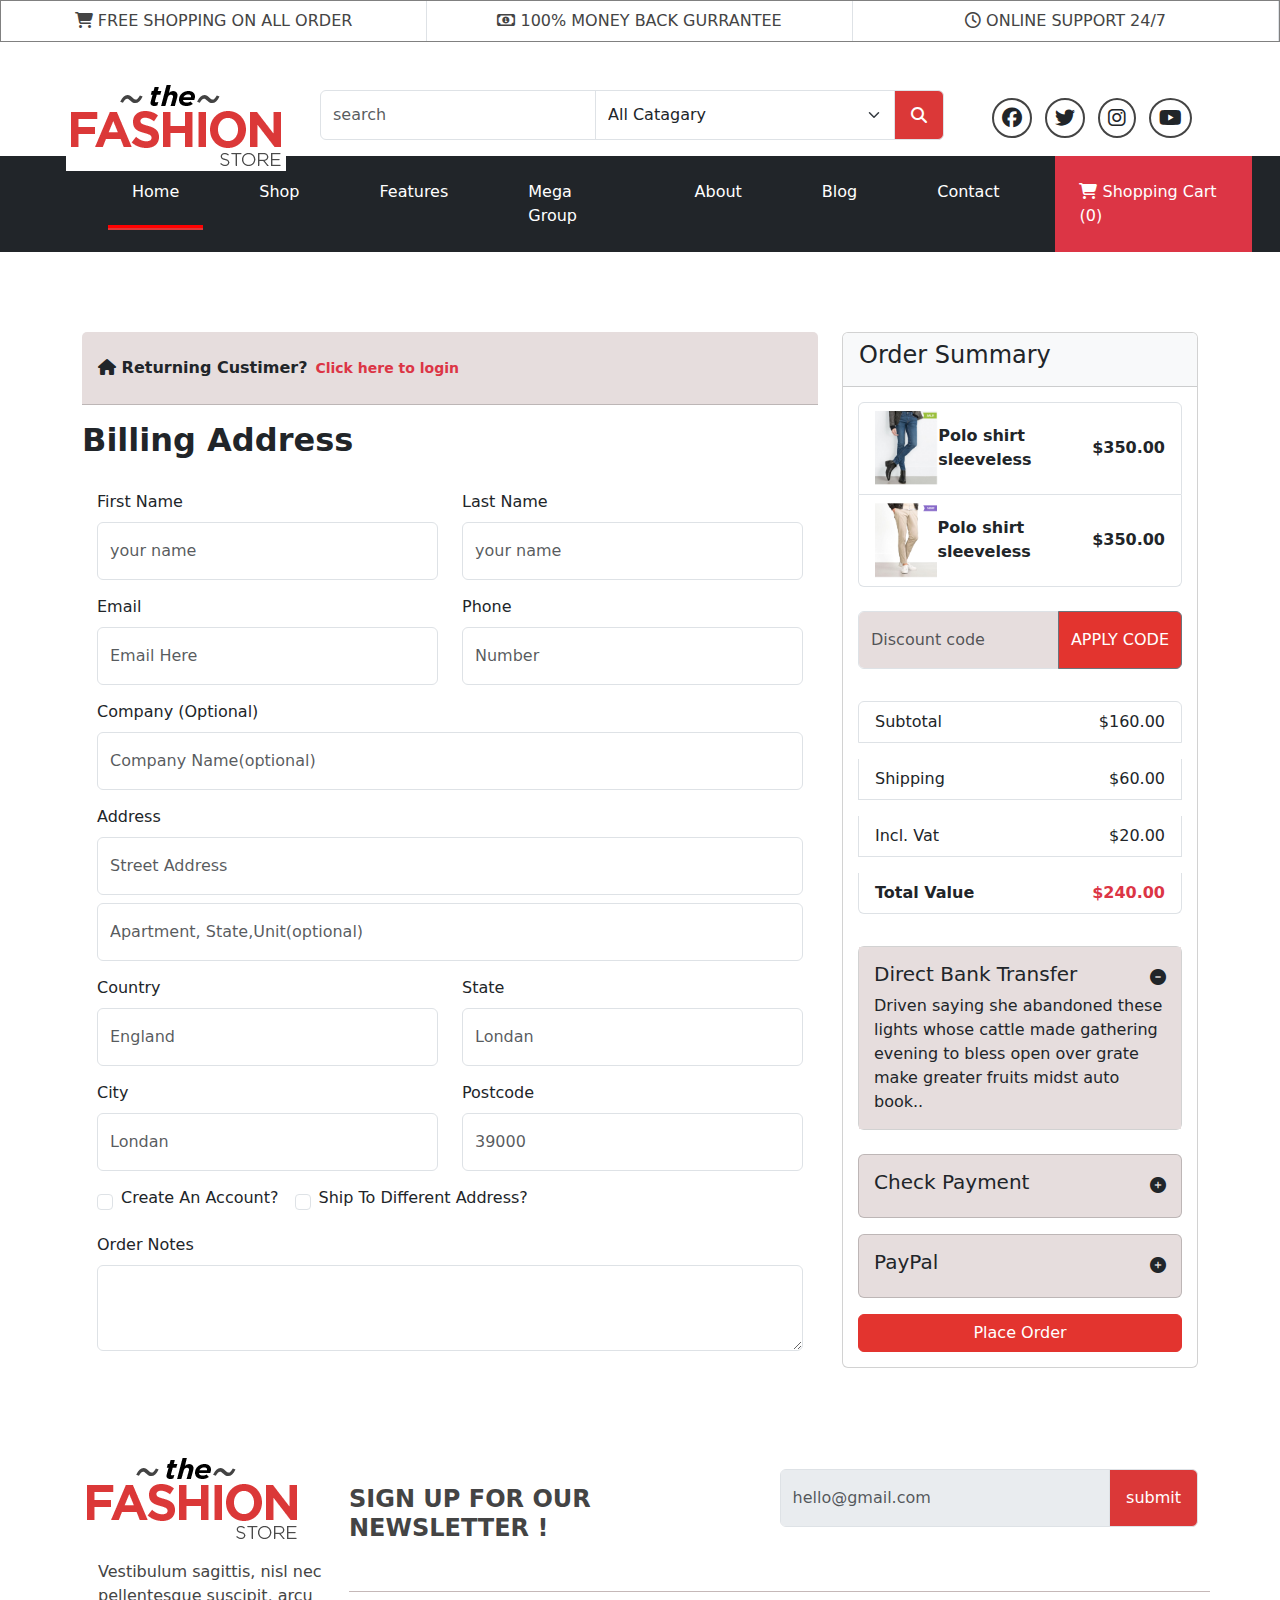
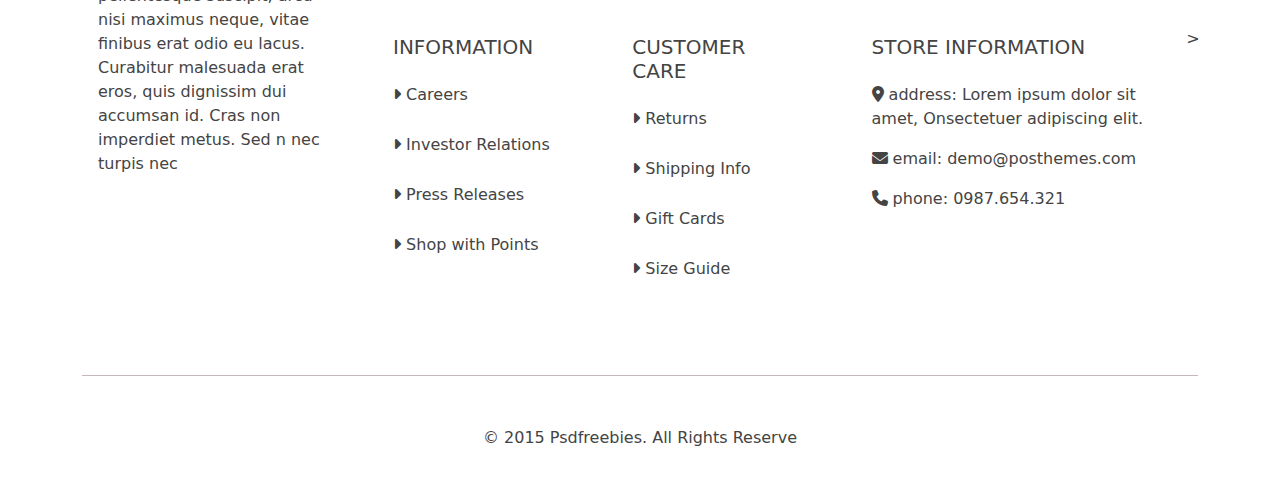
<file: form.html>
<!DOCTYPE html>
<html lang="en">

<head>
    <meta charset="UTF-8">
    <meta name="viewport" content="width=device-width, initial-scale=1.0">
    <title>dress shop/form</title>
    <link href="https://cdn.jsdelivr.net/npm/bootstrap@5.3.3/dist/css/bootstrap.min.css" rel="stylesheet">
    <link rel="stylesheet" href="https://cdnjs.cloudflare.com/ajax/libs/font-awesome/6.6.0/css/all.min.css"/>
    <link rel="stylesheet" href="https://cdn.jsdelivr.net/npm/bootstrap-icons@1.11.3/font/bootstrap-icons.min.css">
    
    <link rel="stylesheet" href="https://cdn.jsdelivr.net/npm/swiper@11/swiper-bundle.min.css" />
  <script src="https://cdn.jsdelivr.net/npm/bootstrap@5.3.3/dist/js/bootstrap.bundle.min.js"></script>   
  <link rel="stylesheet" href="e-comerce shop dres.css">

</head>
    <style>
  .container {
    margin-top: 80px;
}

.card-header {
    background-color: #f8f9fa;
    font-weight: bold;
}

.card-body {
    padding: 15px;
}

.form-group {
    margin-bottom: 15px;
}

.btn-danger {
    background-color: #e3342f;
    border-color: #e3342f;
}

.input-group .btn {
    background-color: #e3342f;
    color: white;
}


@media (max-width: 767.98px) {
    .container {
        margin-top: 10px;
    }

    .card-header h4 {
        font-size: 1.2rem;
    }

    .form-group label {
        font-size: 0.9rem;
    }

    .form-control {
        font-size: 0.9rem;
    }

    .btn-danger {
        font-size: 0.9rem;
    }
    .is-invalid {
    border-color: red;
}
}

</style>
</head>
<body>
    <div class=" top row g-0 ps-3 ps-lg-0">
        <div class="col-md-4  ms-md-0 col-12 p-2 border-end text-lg-center"><a href=""><i class="fa-solid fa-cart-shopping"></i><span> FREE SHOPPING ON ALL ORDER</span></a></div>
        <div class="col-md-4  ms-md-0 col-12 p-2 border-end text-lg-center"><a href=""><i class="fa-regular fa-money-bill-1"></i><span> 100% MONEY BACK GURRANTEE</span></a></div>
        <div class="col-md-4  ms-md-0 col-12 p-2 border-end text-lg-center"><a href=""><i class="fa-regular fa-clock"></i><span> ONLINE SUPPORT 24/7</span></a></div>  
        </div>
        
        <div class="top-2 row mt-md-5 mt-3 mx-md-3  g-0 ">
        
          <div class="col-md-2 col-12  ps-5 ps-md-0 ">
            <div style="background-color: white; position: absolute; z-index: 2; padding: 5px; margin-left: 50px; margin-top: -10px;" class="logoimg">
              <img src="img/logo.svg" alt="">
            </div>
          </div>
          <div class="col-md-6 col-12 me-md-5 mt-3 mt-md-0 mt-md-0  ms-md-5 ">
            <div class="input-group ms-md-5 px-2 px-md-0">
              <input type="search" class="form-control" placeholder="search" id="search">
              <select class="form-select" name="" id="">
                <option value="1" disabled selected>All Catagary</option>
                <option value="2">mens</option>
                <option value="3">womens</option>
                <option value="4">kids</option>
              </select>
              <label class="input-group-text p-o p-md-3 text-white" style="background-color:#db3838;" for="search"><i
                  class="fa-solid fa-magnifying-glass"></i></label>
            </div>
          </div>
          <div class="col-md-3 col-12 mt-md-2 mt-3 ps-5 ps-md-0 ms-md-0">
        
            <i class="fa-brands fa-facebook p-2 rounded-circle bg-white fs-5 ms-5 me-1"></i>
            <i class="fa-brands fa-twitter p-2 rounded-circle bg-white fs-5 mx-1"></i>
            <i class="fa-brands fa-instagram p-2 rounded-circle bg-white fs-5 mx-1"></i>
            <i class="fa-brands fa-youtube p-2 rounded-circle bg-white fs-5 mx-1"></i>
        
          </div>
          
        </div>
        
      <!-- nav -- -->
      <nav class="navbar py-0 navbar-expand-sm bg-dark navbar-dark mt-lg-3 mt-0">
        <div class="container-fluid">
          <div class="collapse navbar-collapse" id="collapsibleNavbar">
            <ul class="navbar-nav ms-5">
              <li class="nav-item ms-md-5 ms-3 me-3 active">
                <a class="nav-link text-white p-4" href="#">Home</a>
              </li>
              <li class="nav-item mx-3">
                <a class="nav-link text-white p-4" href="#">Shop</a>
              </li>
              <li class="nav-item mx-3">
                <a class="nav-link text-white p-4" href="#">Features</a>
              </li>
              <li class="nav-item mx-3">
                <a class="nav-link text-white p-4" href="#">Mega Group</a>
              </li>
              <li class="nav-item mx-3">
                <a class="nav-link text-white p-4" href="#">About</a>
              </li>
              <li class="nav-item mx-3">
                <a class="nav-link text-white p-4" href="#">Blog</a>
              </li>
              <li class="nav-item mx-3">
                <a class="nav-link text-white p-4" href="#">Contact</a>
              </li>
              <li class="nav-item mx-3">
                <a class="nav-link text-white p-4 bg-danger" href="addtocard.html">
                  <i class="fa-solid fa-cart-shopping"></i> Shopping Cart (0)
                </a>
              </li>
            </ul>
          </div>
        </div>
      </nav>
      
<!-------------------------------------------------------------------->
<div class="container">
    <div class="row">
        <!-- Billing Address Form -->
        <div class="col-lg-8 col-md-12 mb-4">
            <div class="card border-0">
                <div class="card-header d-flex  align-items-center py-4" style="background-color: #e6dddd;">
                    <span><i class="fa-solid fa-house"></i> Returning Custimer?</span>
                    <a href="" style="text-decoration: none;" class="small text-danger mx-2">Click here to login</a>
                </div>
                <h4 class="fs-2 fw-semibold  my-3 ">Billing Address</h4>
                <div class="card-body border-0">
                    <form id="billing-form">
                        <div class="row">
                            <div class="col-md-6">
                                <div class="form-group">
                                    <label for="firstName">First Name</label>
                                    <input type="text" placeholder="your name" class="form-control py-3 my-2" id="firstName" required>
                                </div>
                            </div>
                            <div class="col-md-6">
                                <div class="form-group">
                                    <label for="lastName">Last Name</label>
                                    <input type="text" placeholder="your name" class="form-control py-3 my-2" id="lastName" required>
                                </div>
                            </div>
                        </div>

                        <div class="row">
                            <div class="col-md-6">
                                <div class="form-group">
                                    <label for="email">Email</label>
                                    <input type="email" placeholder="Email Here" class="form-control py-3 my-2" id="email" required>
                                </div>
                            </div>
                            <div class="col-md-6">
                                <div class="form-group">
                                    <label for="phone">Phone</label>
                                    <input type="text" placeholder="Number" class="form-control py-3 my-2" id="phone" required>
                                </div>
                            </div>
                        </div>

                        <div class="form-group">
                            <label for="companyName">Company (Optional)</label>
                            <input type="text" class="form-control py-3 my-2" id="companyName" placeholder="Company Name(optional)">
                        </div>

                        <div class="form-group">
                            <label for="address">Address</label>
                            <input type="text" placeholder="Street Address" class="form-control py-3 my-2" id="address" required>
                            <input type="text" placeholder="Apartment, State,Unit(optional)" class="form-control py-3 my-2" id="address" required>
                        </div>

                    

                        <div class="row">
                            <div class="col-md-6">
                                <div class="form-group">
                                    <label for="country">Country</label>
                                    <input type="text" placeholder="England" class="form-control py-3 my-2" id="country" required>
                                </div>
                            </div>
                            <div class="col-md-6">
                                <div class="form-group">
                                    <label for="state">State</label>
                                    <input type="text" placeholder="Londan" class="form-control py-3 my-2" id="state" required>
                                </div>
                            </div>
                        </div>

                        <div class="row">
                            <div class="col-md-6">
                                <div class="form-group">
                                    <label for="city">City</label>
                                    <input type="text" placeholder="Londan" class="form-control py-3 my-2" id="city" required>
                                </div>
                            </div>
                            <div class="col-md-6">
                                <div class="form-group">
                                    <label for="postcode">Postcode</label>
                                    <input type="text" class="form-control py-3 my-2" placeholder="39000" id="postcode" required>
                                </div>
                            </div>
                        </div>
                       <div class="d-flex">
                        <div class="form-group form-check">
                            <input type="checkbox" class="form-check-input my-2" id="createAccount">
                            <label class="form-check-label" for="createAccount">Create An Account?</label>
                        </div>

                        <div class="form-group form-check mx-3">
                            <input type="checkbox" class="form-check-input my-2" id="shipToDifferent">
                            <label class="form-check-label" for="shipToDifferent">Ship To Different Address?</label>
                        </div>
                    </div>
                        <div class="form-group">
                            <label for="orderNotes">Order Notes</label>
                            <textarea class="form-control my-2" id="orderNotes" rows="3"></textarea>
                        </div>
                    </form>
                </div>
            </div>
        </div>

        <!-- Order Summary -->
         <div class="col-lg-4 col-md-12">
            <div class="card">
                <div class="card-header">
                    <h4>Order Summary</h4>
                </div>
                <div class="card-body">
                    <ul class="list-group mb-3 border-0">
                        <li class="list-group-item d-flex justify-content-between align-items-center fw-semibold">
                          <img src="img/pant-1.png" alt="" height="75px" width="75px">  Polo shirt sleeveless
                            <span>$350.00</span>
                        </li>
                        <li class="list-group-item d-flex justify-content-between align-items-center fw-semibold" >
                            <img src="img/pant-2.png" alt="" height="75px" width="75px">  Polo shirt sleeveless
                            <span>$350.00</span>
                        </li>
                    </ul>

                    <!-- Discount Code -->
                    <div class="input-group my-4">
                        <input type="text" class="form-control py-3" placeholder="Discount code" aria-label="Discount code" style="background-color: #e6dddd;">
                        <button class="btn btn-outline-secondary" type="button">APPLY CODE</button>
                    </div>

                    <!-- Pricing Details -->
                    <ul class="list-group my-4 ">
                        <li class="list-group-item d-flex justify-content-between align-items-center my-2">
                            Subtotal
                            <span>$160.00</span>
                        </li>
                        <li class="list-group-item d-flex justify-content-between align-items-center my-2">
                            Shipping
                            <span>$60.00</span>
                        </li>
                        <li class="list-group-item d-flex justify-content-between align-items-center my-2">
                            Incl. Vat
                            <span>$20.00</span>
                        </li>
                        <li class="list-group-item d-flex justify-content-between align-items-center my-2">
                            <strong>Total Value</strong>
                            <strong class="text-danger">$240.00</strong>
                        </li>
                    </ul>

                    <!-- Payment Options -->
                    <div class="card my-4">
                        <div class="card-body" style="background-color: #e6dddd;">
                            <div class="d-flex justify-content-between">
                            <h5 class="card-title">Direct Bank Transfer</h5><span class="mt-1"><i class="fa-solid fa-circle-minus"></i></span>
                          </div>
                            <p class="card-text">Driven saying she abandoned these lights whose cattle made gathering
                                evening to bless open over grate make greater fruits midst auto book..</p>
                        </div>
                    </div>

                    <div class="card my-3" style="background-color: #e6dddd;">
                        <div class="card-body d-flex justify-content-between">
                            <h5 class="card-title">Check Payment</h5><span class="mt-1"><i class="fa-solid fa-circle-plus"></i></span>
                        </div>
                    </div>

                    <div class="card my-3" style="background-color: #e6dddd;">
                        <div class="card-body d-flex justify-content-between">
                            <h5 class="card-title">PayPal</h5><span class="mt-1"><i class="fa-solid fa-circle-plus"></i></span>
                        </div>
                    </div>

                    <button class="btn btn-danger w-100">Place Order</button>
                </div>
            </div>
        </div>
    </div>
</div>





<!------------------------------------------------------------------------------------->
<div class="container mt-5" style="color: #444444;">
  <div class="row g-0">
    <div class="col-lg-3 col-12">
      <div class="col-3 col-12  ps-5 ps-md-0 ">
        <div style="background-color: white; padding: 5px;" class="logoimg">
        <img src="img/logo.svg" alt=""></div>
      </div>
      <p class="m-3">Vestibulum sagittis, nisl nec pellentesque suscipit, arcu nisi maximus neque, vitae finibus erat odio eu lacus. Curabitur malesuada erat eros, quis dignissim dui accumsan id. Cras non imperdiet metus. Sed n nec turpis nec</p>
    </div>
    <div class="col-9">
      <div class="row mt-3">
        <div class="col-lg-6 col-12 ms-5 ps-lg-0 ps-5 ms-lg-0"><h4 class="text-uppercase fw-semibold mt-3 ">Sign up for our Newsletter !</h4></div>
        <div class="col-lg-6 col-12 mt-2 mt-lg-0 ps-3 ps-lg-0 ms-5 ms-lg-0">
          <div class="input-group w-100">
          <input type="email" class="form-control bg-body-secondary" placeholder="hello@gmail.com" id="email">
           
          <label class="input-group-text p-o p-md-3 text-white " style="background-color:#db3838;" for="eamil" >submit</label>
        </div></div>
        <p style="height: 1px; width:100%; background-color: #c5b8b8; margin-top: 40px; margin-bottom: 35px;"></p>
        </div>
        <div class="row">
          <div class="col-lg-3 col-12 ">
            <ul style="list-style: none;">
              <li class="py-2"><h5 class="text-uppercase">information</h5></li>
              <li class="py-2"><a class="nav-link" href=""><i class="fa-solid fa-caret-right"></i>  Careers</a></li>
              <li class="py-2"><a class="nav-link" href=""><i class="fa-solid fa-caret-right"></i> Investor Relations</a></li>
              <li class="py-2"><a class="nav-link" href=""><i class="fa-solid fa-caret-right"></i> Press Releases</a></li>
              <li class="py-2"><a class="nav-link" href=""> <i class="fa-solid fa-caret-right"></i> Shop with Points</a></li>
            </ul>
          </div>
          <div class="col-lg-3 col-12 mx-lg-4">
            <ul style="list-style: none;">
              <li class="py-2"><h5 class="text-uppercase">customer care</h5></li>
              <li class="py-2"><a class="nav-link" href=""><i class="fa-solid fa-caret-right"></i>  Returns</a></li>
              <li class="py-2"><a class="nav-link" href=""><i class="fa-solid fa-caret-right"></i>  Shipping Info</a></li>
              <li class="py-2"><a class="nav-link" href=""><i class="fa-solid fa-caret-right"></i>  Gift Cards</a></li>
              <li class="py-2"><a class="nav-link" href=""> <i class="fa-solid fa-caret-right"></i> Size Guide</a></li>
            </ul>
          </div>
          <div class="col-lg-5 ">
            <ul style="list-style: none;">
              <li class="py-2"><h5 class="text-uppercase">  Store Information</h5></li>
              <li class="py-2"><i class="fa-solid fa-location-dot"></i> address: Lorem ipsum dolor sit amet,
                Onsectetuer adipiscing elit.</li>
              <li class="py-2"><i class="fa-solid fa-envelope"></i> email: demo@posthemes.com</li>
              <li class="py-2"><i class="fa-solid fa-phone"></i> phone: 0987.654.321
              </li>
              
            </ul>
          </div>>
        </div>
        
    </div>
  </div>
  <p style="height: 1px; width:100%; background-color: #c5b8b8; margin-top: 60px; margin-bottom: 50px;"></p>
  <div class="px-5">
  <p class="text-center" style="margin-bottom: 50px;"> © 2015 Psdfreebies. All Rights Reserve</p>
</div>
</div>
<div></div>

<script src="https://cdn.jsdelivr.net/npm/@popperjs/core@2.11.8/dist/umd/popper.min.js"></script>
<script src="https://cdn.jsdelivr.net/npm/bootstrap@5.3.0/dist/js/bootstrap.min.js"></script>

 <script>
document.addEventListener('DOMContentLoaded', function() {
    
    const form = document.getElementById('billing-form');
    const submitButton = document.querySelector('.btn-danger');

  
    function validateForm() {
      
        const requiredFields = form.querySelectorAll('[required]');
        let isValid = true;
        
        
        requiredFields.forEach(field => {
            if (!field.value.trim()) {
                isValid = false;
                
                field.classList.add('is-invalid');
            } else {
               
                field.classList.remove('is-invalid');
            }
        });

        return isValid;
    }

    
    submitButton.addEventListener('click', function(event) {
        
        event.preventDefault();

        
        if (validateForm()) {
           
            form.submit(); 
        } else {
            alert('Please fill in all required fields.');
        }
    });
});
</script>

    




</body>
</html>
</file>
<file: e-comerce shop dres.css>
* {
  margin: 0;
  padding: 0;
  box-sizing: border-box;
}

:root {
  --primary-background-color: #db3838;
  --primary-color: #444444;
}

body {
  overflow-x: hidden !important;
}

.top {
  border: 1px solid gray;
}

.top .col-md-4 a {
  color: #444444;
  text-decoration: none;
}

.input-group-text {
  background-color: #db3838;
}

.fa-brands {
  border: 2px solid var(--primary-color);
}

.carousel-caption {
  top: 150px;

}

.firstrowimg{
    overflow: hidden;
}
/* Ensure all links have no underline by default */
.nav-link {
  text-decoration: none;
}

/* Border style for all nav items */
/* Remove default underline from links */
.nav-link {
  text-decoration: none;
  position: relative;
  display: inline-block;
  padding-bottom: 10px; /* Adjust based on your design */
}

/* Default state: no border */
.nav-link::after {
  content: "";
  position: absolute;
  left: 0;
  bottom: 0;
  width: 0;
  height: 3px; /* Adjust the thickness of the border */
  background-color: transparent;
  transition: width 0.3s ease, background-color 0.3s ease;
}

/* Hover state: show border */
.nav-link:hover::after {
  width: 100%;
  background-color: #db3838; /* Border color on hover */
}

/* Active state: always show border */
.nav-item.active .nav-link::after {
  width: 100%;
  background-color: red; /* Border color for the active item */
}

/* Active nav link border style */
.nav-item.active .nav-link {
  border-bottom: 2px solid #db3838; /* Change this color as needed */
}

.py-2 a::before {
  position: absolute;
  content: "";
}

.firstrowimg2 a {
  background-color: #db3838;
  text-decoration: none;
  color: white;
  border-radius: 5px;
}

.firstrowimg2 h1 {
  margin-top: 130px;
  margin-bottom: 40px;
}

.rating {
  display: flex;
  justify-content: center;
  align-items: center;
}

.rating span {
  cursor: pointer;
  font-size: 15px;
  color: lightgray;
  margin: 2px;
}

.rating .filled {
  color: gold;
}

.rating .highlight {
  color: orange;
}

.fortext::before {
  content: "";
  width: 150px;
  height: 5px;
  position: absolute;
  background-color: #ffff;
  left: 250px;
  top: 30px;
  opacity: 0.9;
}

.fortext::after {
  content: "";
  width: 150px;
  height: 5px;
  position: absolute;
  background-color: #ffff;
  left: 550px;
  top: 30px;
  opacity: 0.9;
}

.carousel-caption h1 {
  font-size: 85px;

}

.addcartbtn {
  margin-top: 30px !important;

}

  .rating .highlight {
    color: orange;
  }

  .swiper {
    width: 100%;
    height: 100%;
  }

  .swiper-slide {
    text-align: center;
    font-size: 18px;
    background: #fff;
    display: flex;
    justify-content: center;
    align-items: center;
  }

  .swiper-slide img {
    display: block;
    width: 100%;
    height: 100%;
    object-fit: cover;
  }

  .swiper-slide {
    width: 80%;
  }

  .swiper-slide:nth-child(2n) {
    width: 60%;
  }

  .swiper-slide:nth-child(3n) {
    width: 40%;
  }
  
   button{
    border: none;
    background: transparent;
  }
  .buttonposition{
      position: relative;
  }
@media (max-width: 520px) {

  .top {
    padding-top: 110px;
  }

  .top .col-md-4:hover {
    background-color: #db3838;
    color: white;
  }

  .logoimg {
    top: 5px;
    margin-left: 20px;
    margin-top: 10px;
  }

  .addcartbtn {
    margin-top: 0px !important;

  }

  .carousel-caption {
    top: 30px;

  }

  .carousel-caption h1 {
    font-size: 30px;

  }

  .maining img {
    height: 400px;
  }

  .goquick1 {
    display: none;
  }

  boby {
    overflow-x: hidden;
  }

  .rowlinein {
    width: 100%;
  }

  .fortext::before {
    content: "";
    width: 50px;
    height: 5px;
    position: absolute;
    background-color: #ffff;
    left: 50px;
    top: 25px;
    opacity: 0.9;
  }

  .fortext::after {
    content: "";
    width: 50px;
    height: 5px;
    position: absolute;
    background-color: #ffff;
    left: 170px;
    top: 25px;
    opacity: 0.9;
  }

  .mensbtns1 {
    margin-bottom: 60px;

  }

  .firstrowimg2 h1 {
    margin-top: 40px;
    margin-bottom: 20px;
  }

  .slides {
    text-align: start !important;
  }

  .rating {
    justify-content: start !important;
    padding: 0 !important;
  }

  .wowmebtn {
    margin-top: 40px !important;
  }

  .carousel-btns2 {
    top: 15px !important;
  }
}


/* ----------------------------------- */

.carousels {

  /* width: 80%; */
  /* margin: 50px auto; */
  overflow: hidden;
}

.carousel-inners {
  display: flex;
  transition: transform 0.5s ease;
}

.slides {
  min-width: calc(100% / 2);
  box-sizing: border-box;
  padding: 10px;
  text-align: center;
}

.buttonnet {
  position: relative;
}

.carousel-btns {
  position: absolute;
  top: 50%;
  transform: translateY(-50%);
  font-size: 30px;
  color: #fff;
  border: none;
  padding: 10px;
  cursor: pointer;
}

.carousel-btns2 {
  top: 45px;
  position: absolute;
  transform: translateY(-50%);
  font-size: 30px;
  color: #fff;
  border: none;
  padding: 10px;
  cursor: pointer;
}

.wowmebtn {
  position: relative;
  margin-top: 20px;
  margin-left: 5px;
}

.carousel-btn--prevs {
  right: 70px;
  bottom: 0;
}

.carousel-btn--nexts {
  bottom: 0;
  right: 20px;

}

.carousel-btn--prevs2 {
  right: 70px;
  bottom: 0;
}

.carousel-btn--nexts2 {
  bottom: 0;
  right: 20px;

}

/* ---------------------------------------------- */
.swiper {
  width: 100%;
  height: 100%;
}

.swiper-slide {
  font-size: 18px;
  background: #fff;
  display: flex;
}

.swiper-slide img {
  display: block;
  width: 100%;
  height: 100%;
  object-fit: cover;
}

button {
  border: none;
  background: transparent;
}

.buttonposition {
  position: relative;
}
</file>
